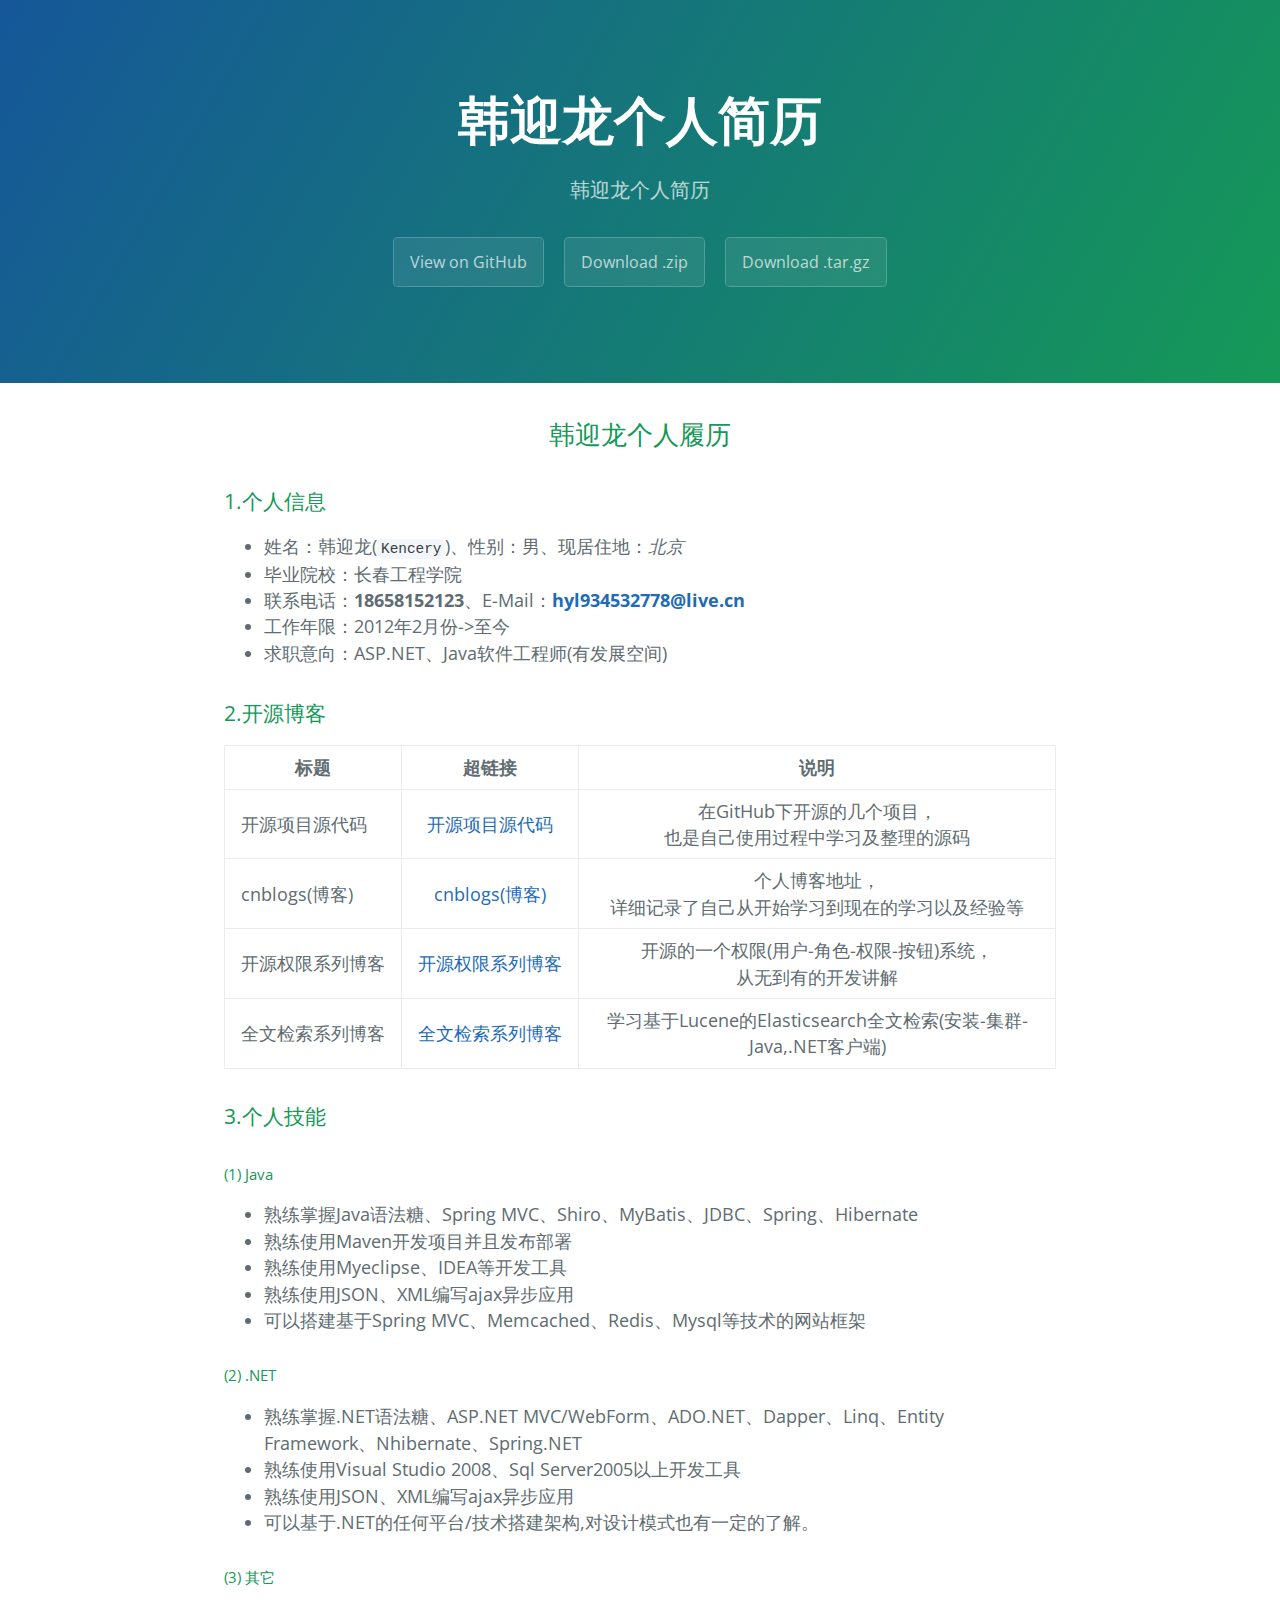
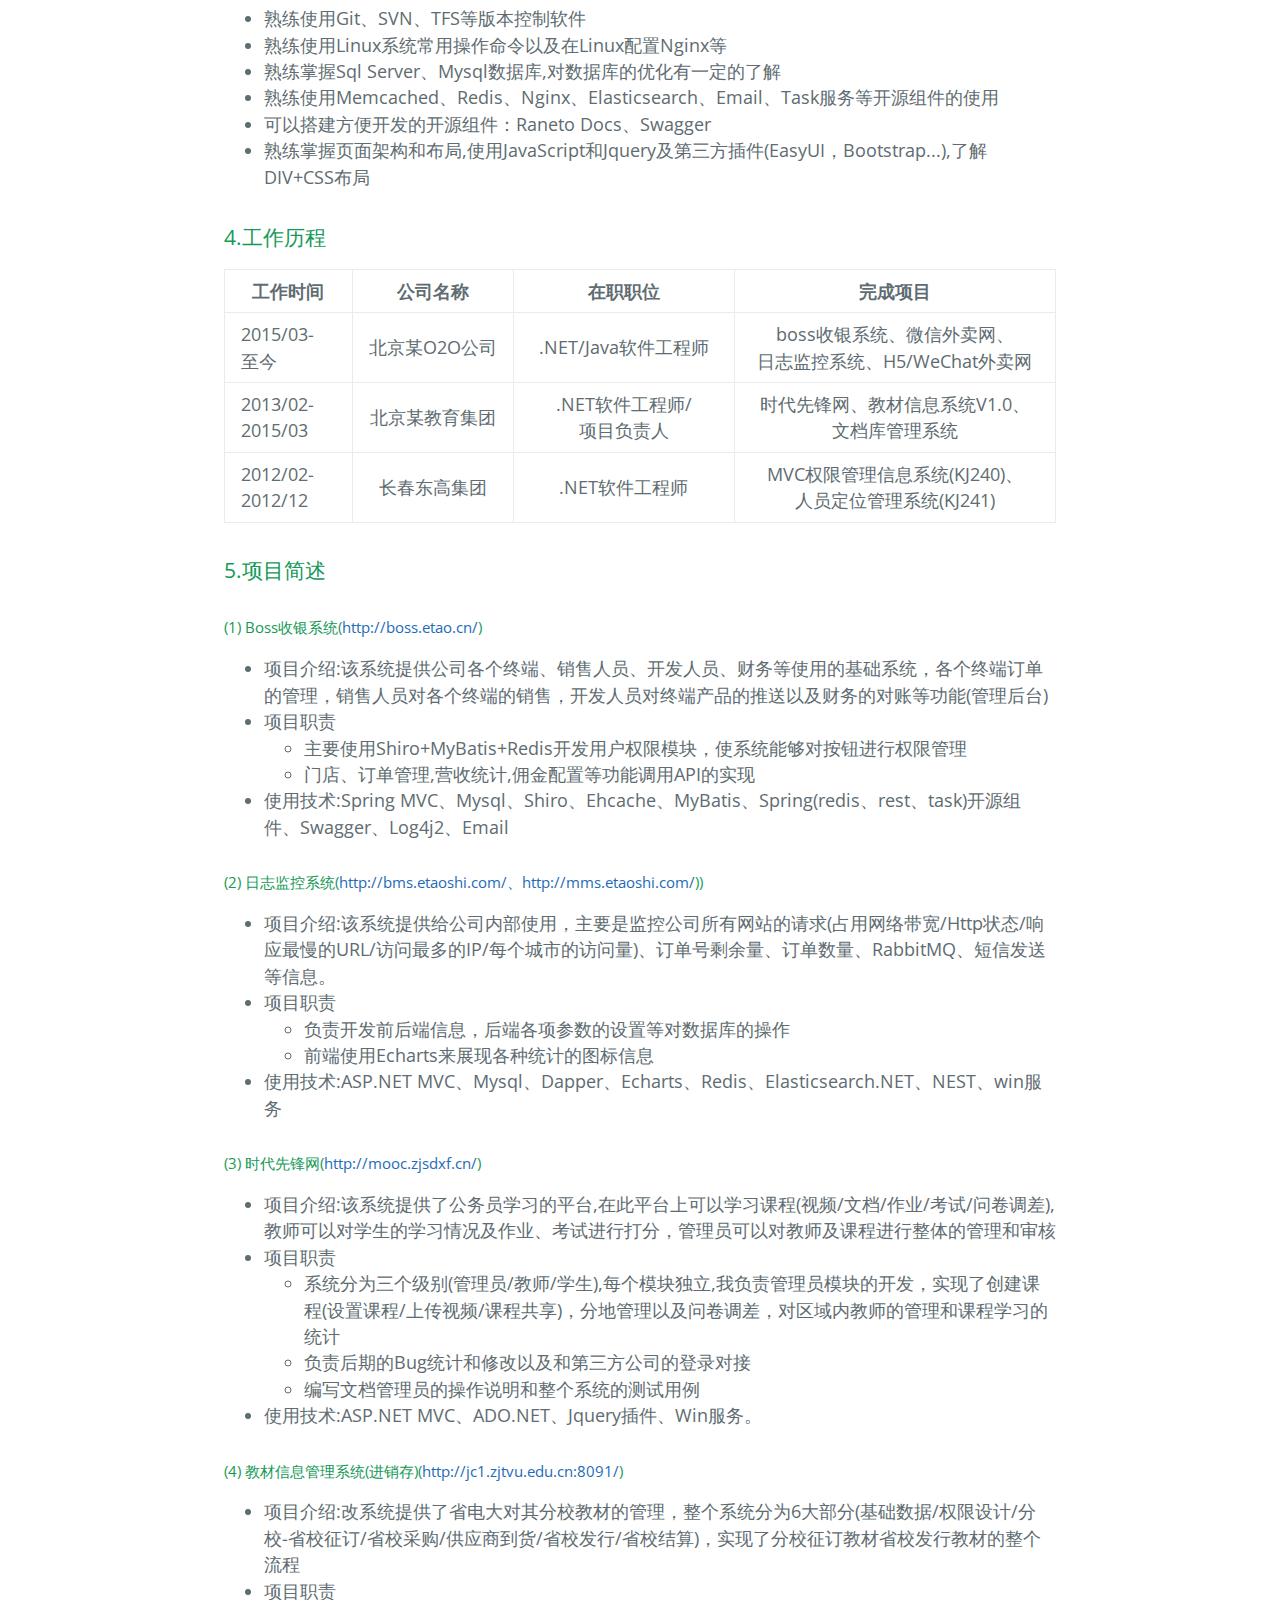
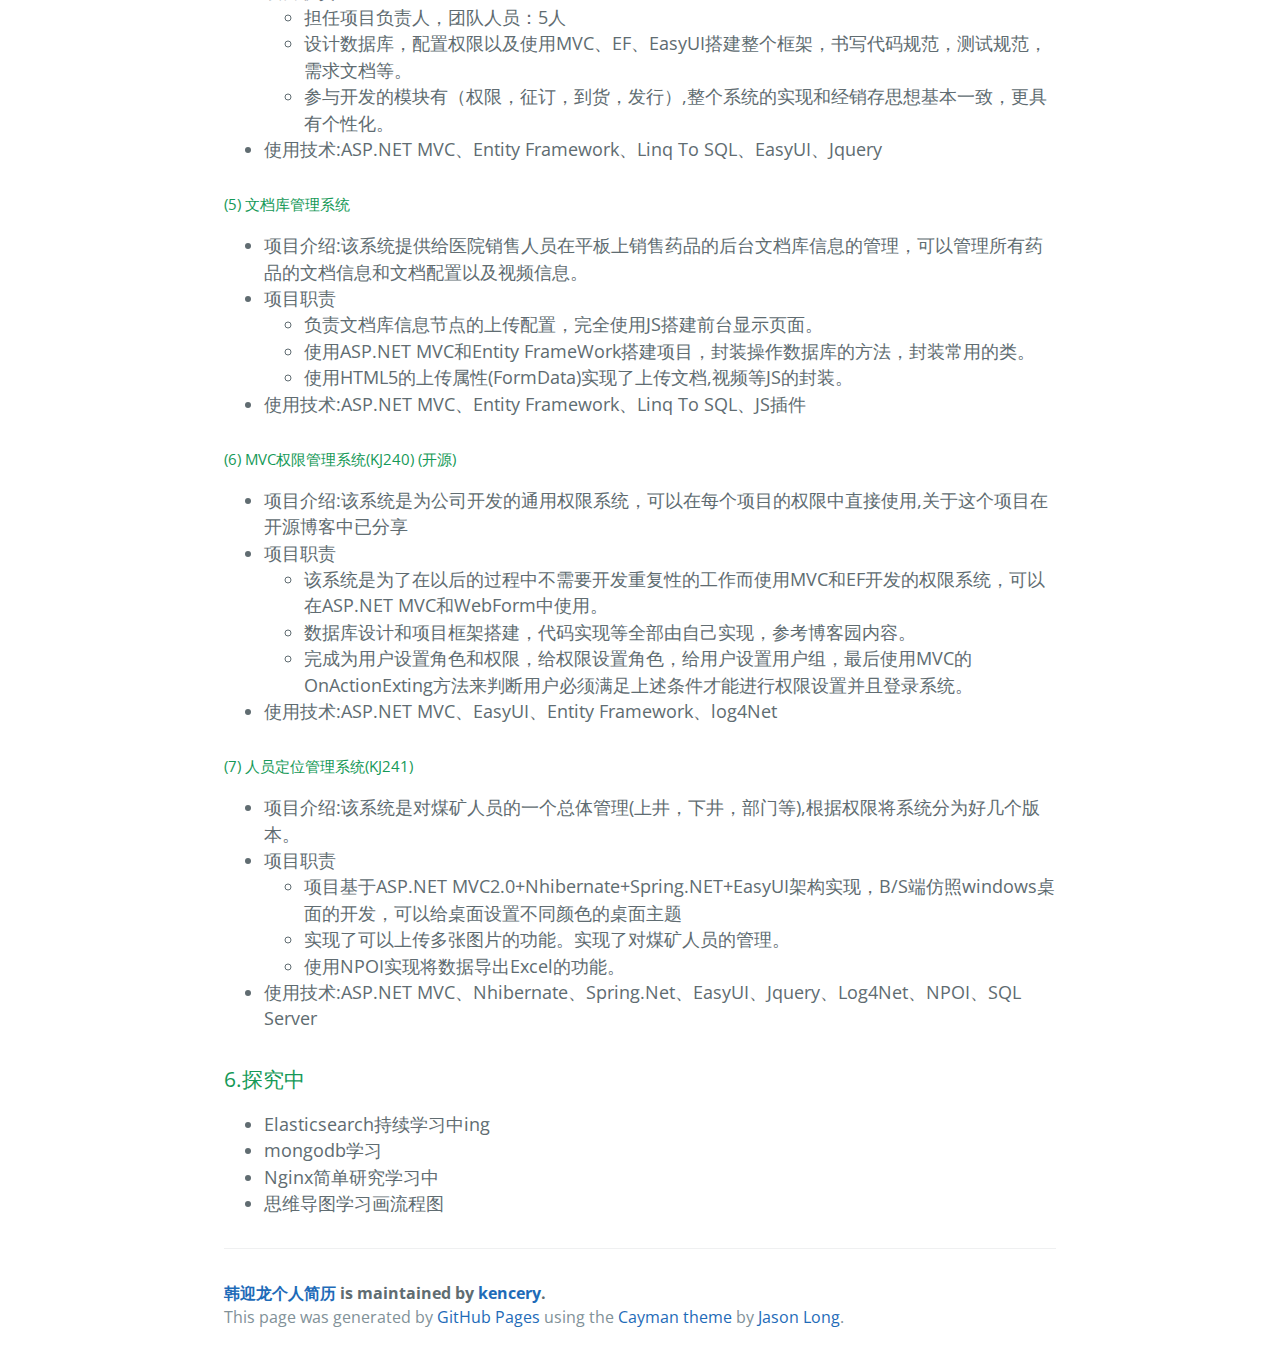
<file: index.html>
<!DOCTYPE html>
<html lang="en-us">
  <head>
    <meta charset="UTF-8">
    <title>韩迎龙个人简历 by kencery</title>
    <meta name="viewport" content="width=device-width, initial-scale=1">
    <link rel="stylesheet" type="text/css" href="stylesheets/normalize.css" media="screen">
    <link href='https://fonts.googleapis.com/css?family=Open+Sans:400,700' rel='stylesheet' type='text/css'>
    <link rel="stylesheet" type="text/css" href="stylesheets/stylesheet.css" media="screen">
    <link rel="stylesheet" type="text/css" href="stylesheets/github-light.css" media="screen">
  </head>
  <body>
    <section class="page-header">
      <h1 class="project-name">韩迎龙个人简历</h1>
      <h2 class="project-tagline">韩迎龙个人简历</h2>
      <a href="https://github.com/kencery/Common" class="btn">View on GitHub</a>
      <a href="https://github.com/kencery/Common/zipball/master" class="btn">Download .zip</a>
      <a href="https://github.com/kencery/Common/tarball/master" class="btn">Download .tar.gz</a>
    </section>

    <section class="main-content">
      <h2 align="center">
<a id="韩迎龙个人履历" class="anchor" href="#%E9%9F%A9%E8%BF%8E%E9%BE%99%E4%B8%AA%E4%BA%BA%E5%B1%A5%E5%8E%86" aria-hidden="true"><span aria-hidden="true" class="octicon octicon-link"></span></a>韩迎龙个人履历</h2>

<h3>
<a id="1个人信息" class="anchor" href="#1%E4%B8%AA%E4%BA%BA%E4%BF%A1%E6%81%AF" aria-hidden="true"><span aria-hidden="true" class="octicon octicon-link"></span></a>1.个人信息</h3>

<ul>
<li>姓名：韩迎龙(<code>Kencery</code>)、性别：男、现居住地：<em>北京</em>
</li>
<li>毕业院校：长春工程学院</li>
<li>联系电话：<strong>18658152123</strong>、E-Mail：<strong><a href="mailto:hyl934532778@live.cn">hyl934532778@live.cn</a></strong>
</li>
<li>工作年限：2012年2月份-&gt;至今</li>
<li>求职意向：ASP.NET、Java软件工程师(有发展空间)</li>
</ul>

<h3>
<a id="2开源博客" class="anchor" href="#2%E5%BC%80%E6%BA%90%E5%8D%9A%E5%AE%A2" aria-hidden="true"><span aria-hidden="true" class="octicon octicon-link"></span></a>2.开源博客</h3>

<table>
<thead>
<tr>
<th>标题</th>
<th align="center">超链接</th>
<th align="center">说明</th>
</tr>
</thead>
<tbody>
<tr>
<td>开源项目源代码</td>
<td align="center"><a href="https://github.com/kencery" title="开源项目源代码">开源项目源代码</a></td>
<td align="center">在GitHub下开源的几个项目，也是自己使用过程中学习及整理的源码</td>
</tr>
<tr>
<td>cnblogs(博客)</td>
<td align="center"><a href="http://www.cnblogs.com/hanyinglong" title="cnblogs(博客)">cnblogs(博客)</a></td>
<td align="center">个人博客地址，详细记录了自己从开始学习到现在的学习以及经验等</td>
</tr>
<tr>
<td>开源权限系列博客</td>
<td align="center"><a href="http://www.cnblogs.com/hanyinglong/archive/2013/03/22/2976478.html" title="开源权限系列博客">开源权限系列博客</a></td>
<td align="center">开源的一个权限(用户-角色-权限-按钮)系统，从无到有的开发讲解</td>
</tr>
<tr>
<td>全文检索系列博客</td>
<td align="center"><a href="http://www.cnblogs.com/hanyinglong/p/5464604.html,%22%E5%85%A8%E6%96%87%E6%A3%80%E7%B4%A2%E7%B3%BB%E5%88%97%E5%8D%9A%E5%AE%A2%22">全文检索系列博客</a></td>
<td align="center">学习基于Lucene的Elasticsearch全文检索(安装-集群-Java,.NET客户端)</td>
</tr>
</tbody>
</table>

<h3>
<a id="3个人技能" class="anchor" href="#3%E4%B8%AA%E4%BA%BA%E6%8A%80%E8%83%BD" aria-hidden="true"><span aria-hidden="true" class="octicon octicon-link"></span></a>3.个人技能</h3>

<h5>
<a id="1-java" class="anchor" href="#1-java" aria-hidden="true"><span aria-hidden="true" class="octicon octicon-link"></span></a>(1) Java</h5>

<ul>
<li>熟练掌握Java语法糖、Spring MVC、Shiro、MyBatis、JDBC、Spring、Hibernate</li>
<li>熟练使用Maven开发项目并且发布部署</li>
<li>熟练使用Myeclipse、IDEA等开发工具</li>
<li>熟练使用JSON、XML编写ajax异步应用</li>
<li>可以搭建基于Spring MVC、Memcached、Redis、Mysql等技术的网站框架</li>
</ul>

<h5>
<a id="2-net" class="anchor" href="#2-net" aria-hidden="true"><span aria-hidden="true" class="octicon octicon-link"></span></a>(2) .NET</h5>

<ul>
<li>熟练掌握.NET语法糖、ASP.NET MVC/WebForm、ADO.NET、Dapper、Linq、Entity Framework、Nhibernate、Spring.NET</li>
<li>熟练使用Visual Studio 2008、Sql Server2005以上开发工具</li>
<li>熟练使用JSON、XML编写ajax异步应用</li>
<li>可以基于.NET的任何平台/技术搭建架构,对设计模式也有一定的了解。</li>
</ul>

<h5>
<a id="3-其它" class="anchor" href="#3-%E5%85%B6%E5%AE%83" aria-hidden="true"><span aria-hidden="true" class="octicon octicon-link"></span></a>(3) 其它</h5>

<ul>
<li>熟练使用Git、SVN、TFS等版本控制软件</li>
<li>熟练使用Linux系统常用操作命令以及在Linux配置Nginx等</li>
<li>熟练掌握Sql Server、Mysql数据库,对数据库的优化有一定的了解</li>
<li>熟练使用Memcached、Redis、Nginx、Elasticsearch、Email、Task服务等开源组件的使用</li>
<li>可以搭建方便开发的开源组件：Raneto Docs、Swagger</li>
<li>熟练掌握页面架构和布局,使用JavaScript和Jquery及第三方插件(EasyUI，Bootstrap...),了解DIV+CSS布局</li>
</ul>

<h3>
<a id="4工作历程" class="anchor" href="#4%E5%B7%A5%E4%BD%9C%E5%8E%86%E7%A8%8B" aria-hidden="true"><span aria-hidden="true" class="octicon octicon-link"></span></a>4.工作历程</h3>

<table>
<thead>
<tr>
<th>工作时间</th>
<th align="center">公司名称</th>
<th align="center">在职职位</th>
<th align="center">完成项目</th>
</tr>
</thead>
<tbody>
<tr>
<td>2015/03-至今</td>
<td align="center">北京某O2O公司</td>
<td align="center">.NET/Java软件工程师</td>
<td align="center">boss收银系统、微信外卖网、日志监控系统、H5/WeChat外卖网</td>
</tr>
<tr>
<td>2013/02-2015/03</td>
<td align="center">北京某教育集团</td>
<td align="center">.NET软件工程师/项目负责人</td>
<td align="center">时代先锋网、教材信息系统V1.0、文档库管理系统</td>
</tr>
<tr>
<td>2012/02-2012/12</td>
<td align="center">长春东高集团</td>
<td align="center">.NET软件工程师</td>
<td align="center">MVC权限管理信息系统(KJ240)、人员定位管理系统(KJ241)</td>
</tr>
</tbody>
</table>

<h3>
<a id="5项目简述" class="anchor" href="#5%E9%A1%B9%E7%9B%AE%E7%AE%80%E8%BF%B0" aria-hidden="true"><span aria-hidden="true" class="octicon octicon-link"></span></a>5.项目简述</h3>

<h5>
<a id="1-boss收银系统httpbossetaocn" class="anchor" href="#1-boss%E6%94%B6%E9%93%B6%E7%B3%BB%E7%BB%9Fhttpbossetaocn" aria-hidden="true"><span aria-hidden="true" class="octicon octicon-link"></span></a>(1) Boss收银系统(<a href="http://boss.etao.cn/">http://boss.etao.cn/</a>)</h5>

<ul>
<li>项目介绍:该系统提供公司各个终端、销售人员、开发人员、财务等使用的基础系统，各个终端订单的管理，销售人员对各个终端的销售，开发人员对终端产品的推送以及财务的对账等功能(管理后台)</li>
<li>项目职责

<ul>
<li>主要使用Shiro+MyBatis+Redis开发用户权限模块，使系统能够对按钮进行权限管理</li>
<li>门店、订单管理,营收统计,佣金配置等功能调用API的实现</li>
</ul>
</li>
<li>使用技术:Spring MVC、Mysql、Shiro、Ehcache、MyBatis、Spring(redis、rest、task)开源组件、Swagger、Log4j2、Email</li>
</ul>

<h5>
<a id="2-日志监控系统httpbmsetaoshicomhttpmmsetaoshicom" class="anchor" href="#2-%E6%97%A5%E5%BF%97%E7%9B%91%E6%8E%A7%E7%B3%BB%E7%BB%9Fhttpbmsetaoshicomhttpmmsetaoshicom" aria-hidden="true"><span aria-hidden="true" class="octicon octicon-link"></span></a>(2) 日志监控系统(<a href="http://bms.etaoshi.com/%E3%80%81http://mms.etaoshi.com/">http://bms.etaoshi.com/、http://mms.etaoshi.com/</a>))</h5>

<ul>
<li>项目介绍:该系统提供给公司内部使用，主要是监控公司所有网站的请求(占用网络带宽/Http状态/响应最慢的URL/访问最多的IP/每个城市的访问量)、订单号剩余量、订单数量、RabbitMQ、短信发送等信息。</li>
<li>项目职责

<ul>
<li>负责开发前后端信息，后端各项参数的设置等对数据库的操作</li>
<li>前端使用Echarts来展现各种统计的图标信息</li>
</ul>
</li>
<li>使用技术:ASP.NET MVC、Mysql、Dapper、Echarts、Redis、Elasticsearch.NET、NEST、win服务</li>
</ul>

<h5>
<a id="3-时代先锋网httpmooczjsdxfcn" class="anchor" href="#3-%E6%97%B6%E4%BB%A3%E5%85%88%E9%94%8B%E7%BD%91httpmooczjsdxfcn" aria-hidden="true"><span aria-hidden="true" class="octicon octicon-link"></span></a>(3) 时代先锋网(<a href="http://mooc.zjsdxf.cn/">http://mooc.zjsdxf.cn/</a>)</h5>

<ul>
<li>项目介绍:该系统提供了公务员学习的平台,在此平台上可以学习课程(视频/文档/作业/考试/问卷调差),教师可以对学生的学习情况及作业、考试进行打分，管理员可以对教师及课程进行整体的管理和审核</li>
<li>项目职责

<ul>
<li>系统分为三个级别(管理员/教师/学生),每个模块独立,我负责管理员模块的开发，实现了创建课程(设置课程/上传视频/课程共享)，分地管理以及问卷调差，对区域内教师的管理和课程学习的统计</li>
<li>负责后期的Bug统计和修改以及和第三方公司的登录对接</li>
<li>编写文档管理员的操作说明和整个系统的测试用例</li>
</ul>
</li>
<li>使用技术:ASP.NET MVC、ADO.NET、Jquery插件、Win服务。</li>
</ul>

<h5>
<a id="4-教材信息管理系统进销存httpjc1zjtvueducn8091" class="anchor" href="#4-%E6%95%99%E6%9D%90%E4%BF%A1%E6%81%AF%E7%AE%A1%E7%90%86%E7%B3%BB%E7%BB%9F%E8%BF%9B%E9%94%80%E5%AD%98httpjc1zjtvueducn8091" aria-hidden="true"><span aria-hidden="true" class="octicon octicon-link"></span></a>(4) 教材信息管理系统(进销存)(<a href="http://jc1.zjtvu.edu.cn:8091/">http://jc1.zjtvu.edu.cn:8091/</a>)</h5>

<ul>
<li>项目介绍:改系统提供了省电大对其分校教材的管理，整个系统分为6大部分(基础数据/权限设计/分校-省校征订/省校采购/供应商到货/省校发行/省校结算)，实现了分校征订教材省校发行教材的整个流程</li>
<li>项目职责

<ul>
<li>担任项目负责人，团队人员：5人</li>
<li>设计数据库，配置权限以及使用MVC、EF、EasyUI搭建整个框架，书写代码规范，测试规范，需求文档等。</li>
<li>参与开发的模块有（权限，征订，到货，发行）,整个系统的实现和经销存思想基本一致，更具有个性化。</li>
</ul>
</li>
<li>使用技术:ASP.NET MVC、Entity Framework、Linq To SQL、EasyUI、Jquery</li>
</ul>

<h5>
<a id="5-文档库管理系统" class="anchor" href="#5-%E6%96%87%E6%A1%A3%E5%BA%93%E7%AE%A1%E7%90%86%E7%B3%BB%E7%BB%9F" aria-hidden="true"><span aria-hidden="true" class="octicon octicon-link"></span></a>(5) 文档库管理系统</h5>

<ul>
<li>项目介绍:该系统提供给医院销售人员在平板上销售药品的后台文档库信息的管理，可以管理所有药品的文档信息和文档配置以及视频信息。</li>
<li>项目职责

<ul>
<li>负责文档库信息节点的上传配置，完全使用JS搭建前台显示页面。</li>
<li>使用ASP.NET MVC和Entity FrameWork搭建项目，封装操作数据库的方法，封装常用的类。</li>
<li>使用HTML5的上传属性(FormData)实现了上传文档,视频等JS的封装。</li>
</ul>
</li>
<li>使用技术:ASP.NET MVC、Entity Framework、Linq To SQL、JS插件</li>
</ul>

<h5>
<a id="6-mvc权限管理系统kj240-开源" class="anchor" href="#6-mvc%E6%9D%83%E9%99%90%E7%AE%A1%E7%90%86%E7%B3%BB%E7%BB%9Fkj240-%E5%BC%80%E6%BA%90" aria-hidden="true"><span aria-hidden="true" class="octicon octicon-link"></span></a>(6) MVC权限管理系统(KJ240) (开源)</h5>

<ul>
<li>项目介绍:该系统是为公司开发的通用权限系统，可以在每个项目的权限中直接使用,关于这个项目在开源博客中已分享</li>
<li>项目职责

<ul>
<li>该系统是为了在以后的过程中不需要开发重复性的工作而使用MVC和EF开发的权限系统，可以在ASP.NET MVC和WebForm中使用。</li>
<li>数据库设计和项目框架搭建，代码实现等全部由自己实现，参考博客园内容。</li>
<li>完成为用户设置角色和权限，给权限设置角色，给用户设置用户组，最后使用MVC的OnActionExting方法来判断用户必须满足上述条件才能进行权限设置并且登录系统。</li>
</ul>
</li>
<li>使用技术:ASP.NET MVC、EasyUI、Entity Framework、log4Net</li>
</ul>

<h5>
<a id="7-人员定位管理系统kj241" class="anchor" href="#7-%E4%BA%BA%E5%91%98%E5%AE%9A%E4%BD%8D%E7%AE%A1%E7%90%86%E7%B3%BB%E7%BB%9Fkj241" aria-hidden="true"><span aria-hidden="true" class="octicon octicon-link"></span></a>(7) 人员定位管理系统(KJ241)</h5>

<ul>
<li>项目介绍:该系统是对煤矿人员的一个总体管理(上井，下井，部门等),根据权限将系统分为好几个版本。</li>
<li>项目职责

<ul>
<li>项目基于ASP.NET MVC2.0+Nhibernate+Spring.NET+EasyUI架构实现，B/S端仿照windows桌面的开发，可以给桌面设置不同颜色的桌面主题</li>
<li>实现了可以上传多张图片的功能。实现了对煤矿人员的管理。</li>
<li>使用NPOI实现将数据导出Excel的功能。</li>
</ul>
</li>
<li>使用技术:ASP.NET MVC、Nhibernate、Spring.Net、EasyUI、Jquery、Log4Net、NPOI、SQL Server</li>
</ul>

<h3>
<a id="6探究中" class="anchor" href="#6%E6%8E%A2%E7%A9%B6%E4%B8%AD" aria-hidden="true"><span aria-hidden="true" class="octicon octicon-link"></span></a>6.探究中</h3>

<ul>
<li>Elasticsearch持续学习中ing</li>
<li>mongodb学习</li>
<li>Nginx简单研究学习中</li>
<li>思维导图学习画流程图</li>
</ul>

      <footer class="site-footer">
        <span class="site-footer-owner"><a href="https://github.com/kencery/Common">韩迎龙个人简历</a> is maintained by <a href="https://github.com/kencery">kencery</a>.</span>

        <span class="site-footer-credits">This page was generated by <a href="https://pages.github.com">GitHub Pages</a> using the <a href="https://github.com/jasonlong/cayman-theme">Cayman theme</a> by <a href="https://twitter.com/jasonlong">Jason Long</a>.</span>
      </footer>

    </section>

  
  </body>
</html>
</file>
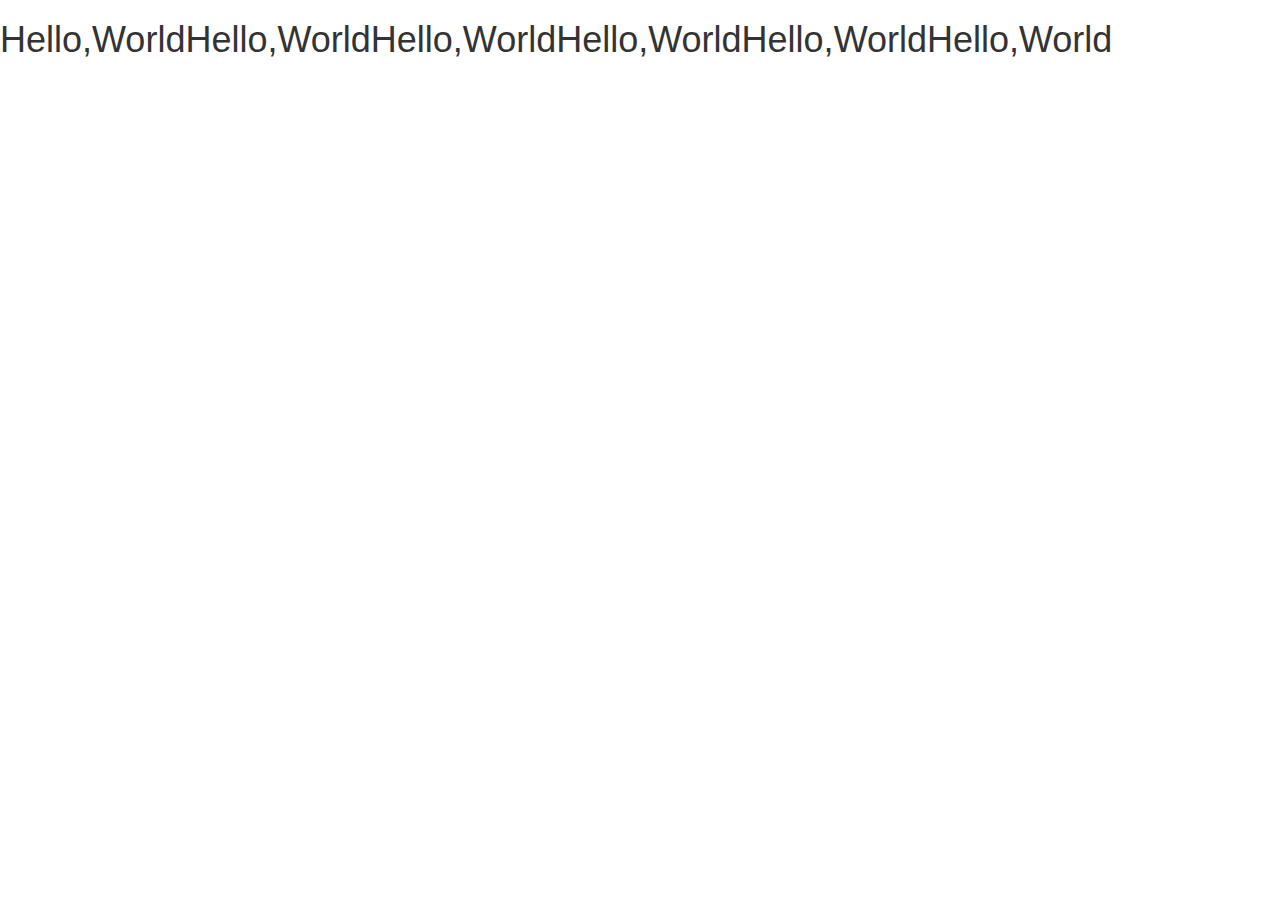
<file: BsOrH5/BootStrap/aehyok/BootStrap.html>
﻿<!DOCTYPE html>

<html lang="en" xmlns="http://www.w3.org/1999/xhtml">
    <head>
        <meta charset="utf-8" />
        <meta name="viewport" content="width=device-width,initital-scale=1.0"/>
        <title></title>
        <link href="../BootJC/Content/bootstrap.min.css" rel="stylesheet" media="screen"/>
        <!--[if lt IE 9]>
            <script src="https://oss.maxcdn.com/libs/html5shiv/3.7.0/html5shiv.js"></script>
            <script src="https://oss.maxcdn.com/libs/respond.js/1.3.0/respond.min.js"></script>
        <![endif]-->
    </head>
    <body>
        <h1>Hello,WorldHello,WorldHello,WorldHello,WorldHello,WorldHello,World</h1>
        <script src="../BootJC/Scripts/jquery-1.9.1.min.js"></script>
        <script src="../BootJC/Scripts/bootstrap.min.js"></script>
    </body>
</html>
</file>
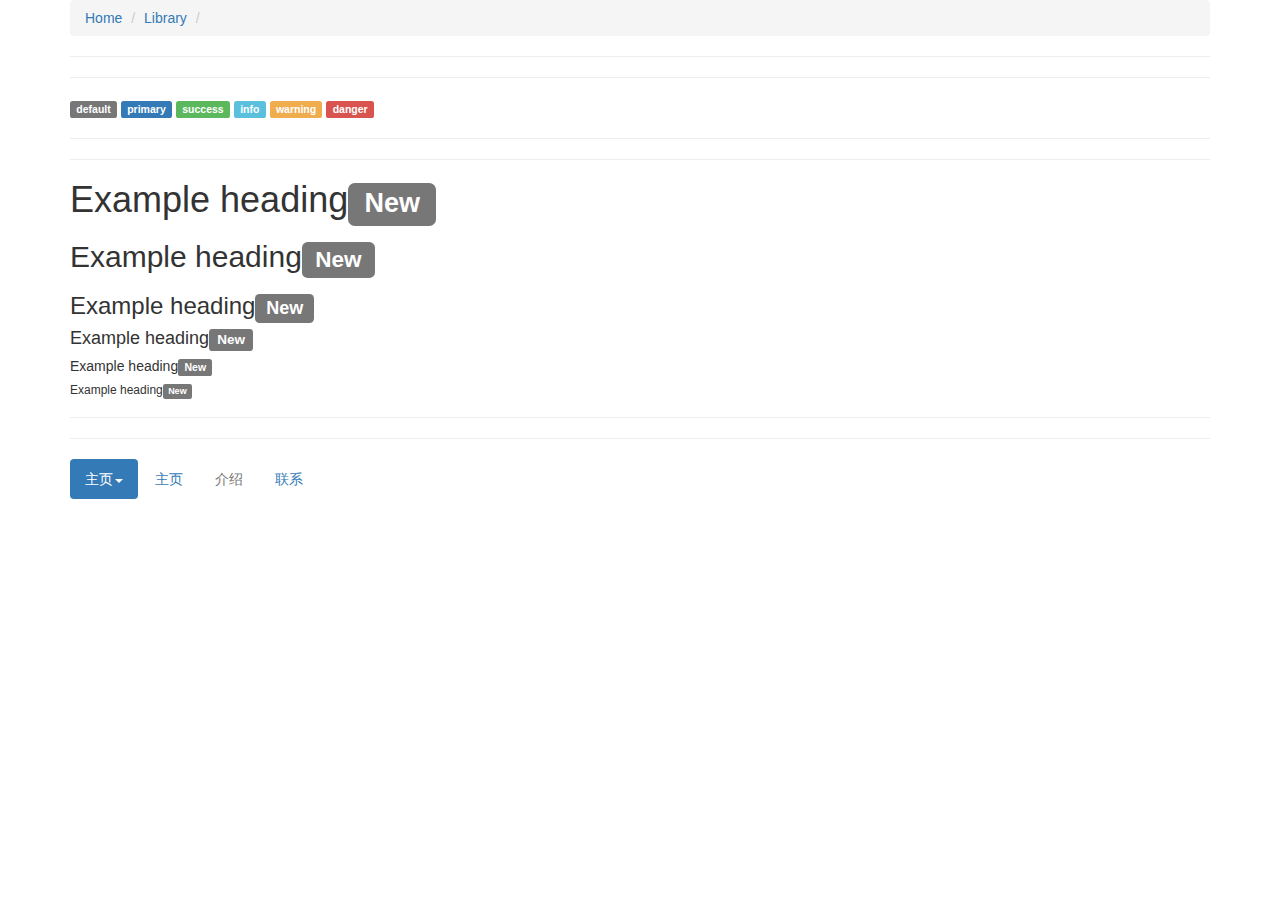
<file: BsOrH5/BootStrap/aehyok/BootStrap3.12.html>
﻿<!DOCTYPE html>

<html lang="en" xmlns="http://www.w3.org/1999/xhtml">
    <head>
        <meta charset="utf-8" />
        <meta name="viewport" content="width=device-width,initital-scale=1.0"/>
        <title></title>
        <link href="../BootJC/Content/bootstrap.min.css" rel="stylesheet" media="screen"/>
        <!--[if lt IE 9]>
            <script src="https://oss.maxcdn.com/libs/html5shiv/3.7.0/html5shiv.js"></script>
            <script src="https://oss.maxcdn.com/libs/respond.js/1.3.0/respond.min.js"></script>
        <![endif]-->
    </head>
    <body>
        <div class="container">
            <ol class="breadcrumb">
                <li ><a href="#">Home</a></li>
                <li ><a href="#">Library</a></li>
                <li class="active"></li>
            </ol>

            <hr/><hr/>
            <span class="label label-default">default</span>
            <span class="label label-primary">primary</span>
            <span class="label label-success">success</span>
            <span class="label label-info">info</span>
            <span class="label label-warning">warning</span>
            <span class="label label-danger">danger</span>
            <hr/><hr/>
            <h1>Example heading<span class="label label-default">New</span></h1>
            <h2>Example heading<span class="label label-default">New</span></h2>
            <h3>Example heading<span class="label label-default">New</span></h3>
            <h4>Example heading<span class="label label-default">New</span></h4>
            <h5>Example heading<span class="label label-default">New</span></h5>
            <h6>Example heading<span class="label label-default">New</span></h6>
            <hr/><hr/>
            <ul class="nav nav-pills">
                <li class="dropdown active">
                    <a class="dropdown-toggle" data-toggle="dropdown" href="#">主页<span class="caret"></span></a>
                    <ul class="dropdown-menu">
                        <li><a href="#">主页1</a></li>
                        <li><a href="#">主页2</a></li>
                        <li><a href="#">主页3</a></li>
                    </ul>
                </li>
                <li><a href="#">主页</a></li>
                <li class="disabled"><a href="#">介绍</a></li>
                <li><a href="#">联系</a></li>
            </ul>    
        </div>

        <script src="../BootJC/Scripts/jquery-1.9.1.min.js"></script>
        <script src="../BootJC/Scripts/bootstrap.min.js"></script>
    </body>
</html>
</file>
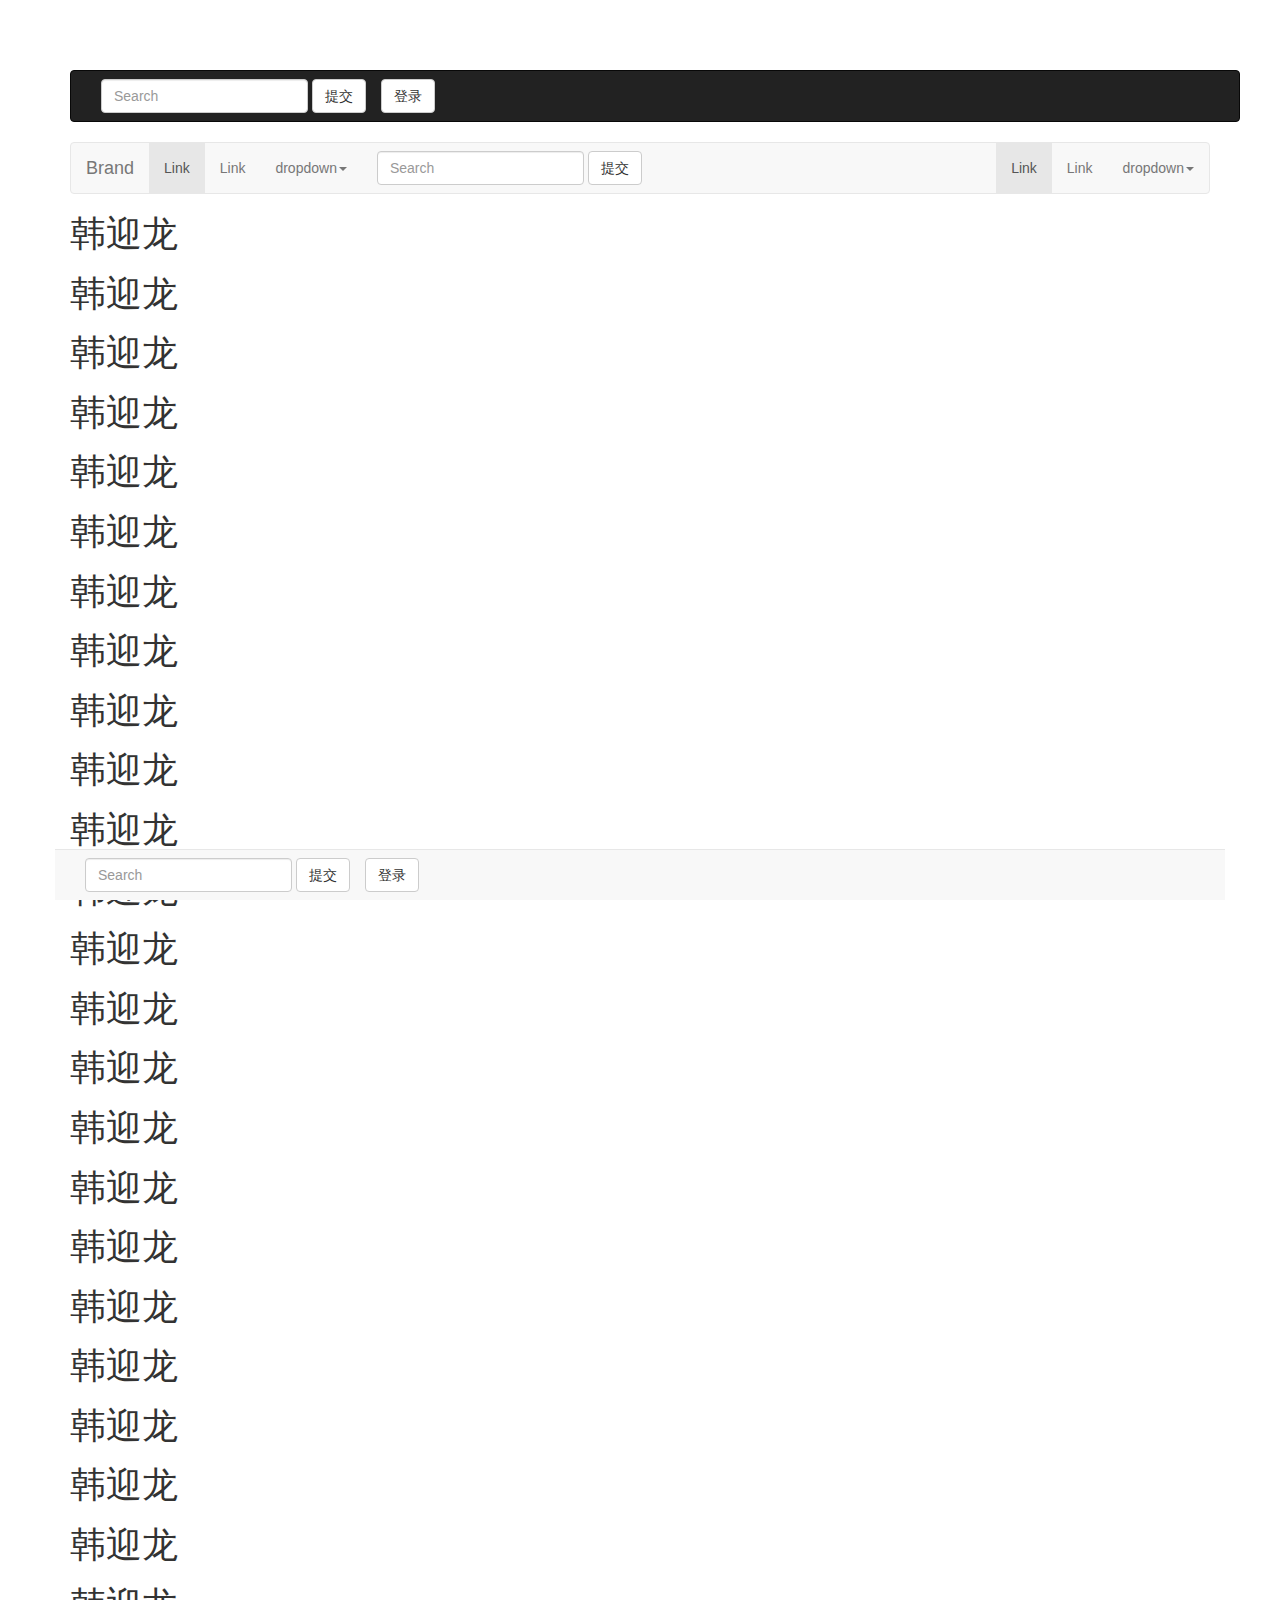
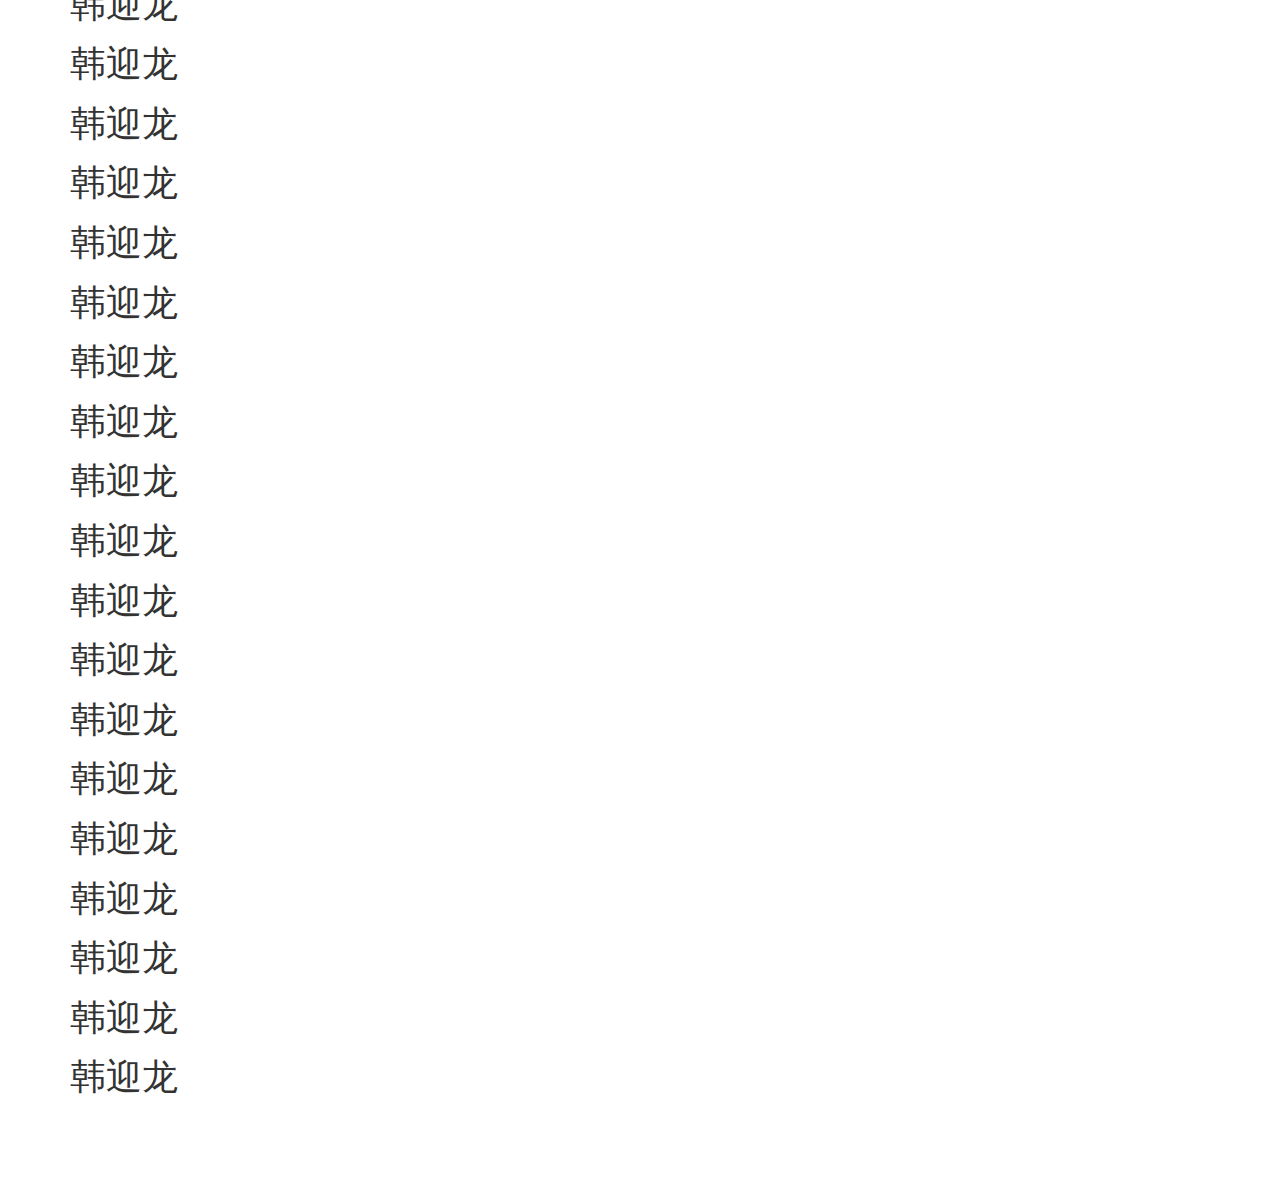
<file: BsOrH5/BootStrap/aehyok/BootStrap3.13.html>
﻿<!DOCTYPE html>

<html lang="en" xmlns="http://www.w3.org/1999/xhtml">
    <head>
        <meta charset="utf-8" />
        <meta name="viewport" content="width=device-width,initital-scale=1.0"/>
        <title></title>
        <link href="../BootJC/Content/bootstrap.min.css" rel="stylesheet" media="screen"/>
        <!--[if lt IE 9]>
            <script src="https://oss.maxcdn.com/libs/html5shiv/3.7.0/html5shiv.js"></script>
            <script src="https://oss.maxcdn.com/libs/respond.js/1.3.0/respond.min.js"></script>
        <![endif]-->
        <style type="text/css">
           body {
               padding-top: 70px;
               padding-bottom: 70px;
           }
        </style>
    </head>
    <body>
        <div class="container">
            <nav class="navbar navbar-default navbar-inverse container" role="navigation">
                <form class="navbar-form navbar-left" role="search">
                    <div class="form-group">
                        <input type="text" class="form-control" placeholder="Search"/>
                    </div>
                    <button type="submit" class="btn btn-default">提交</button>
                </form>
                <button type="button" class="btn btn-default navbar-btn">登录</button>
            </nav>
            <nav class="navbar navbar-default navbar-fixed-bottom container" role="navigation">
                <form class="navbar-form navbar-left" role="search">
                    <div class="form-group">
                        <input type="text" class="form-control" placeholder="Search"/>
                    </div>
                    <button type="submit" class="btn btn-default">提交</button>
                </form>
                <button type="button" class="btn btn-default navbar-btn">登录</button>
            </nav>
            <nav class="navbar navbar-default" role="navigation">
                <div class="navbar-header">
                    <button type="button" class="navbar-toggle" data-toggle="collapse" data-target="#bs-example-navbar-collapse-1">
                        <span class="sr-only">Toggle Navigation</span>
                        <span class="icon-bar"></span>
                        <span class="icon-bar"></span>
                        <span class="icon-bar"></span>
                        <span class="icon-bar"></span>
                    </button>
                    <a href="#" class="navbar-brand">Brand</a>
                </div>
                <div class="collapse navbar-collapse" id="bs-example-navbar-collapse-1">
                    <ul class="nav navbar-nav">
                        <li class="active"><a href="#">Link</a></li>
                        <li><a href="#">Link</a></li>
                        <li class="dropdown">
                            <a href="#" class="dropdown-toggle" data-toggle="dropdown">dropdown<b class="caret"></b></a>
                            <ul  class="dropdown-menu">
                                <li><a href="#">Action</a></li>
                                <li><a href="#">Action1</a></li>
                                <li><a href="#">Action2</a></li>
                                <li class="divider"></li>
                                <li><a href="#">Action3</a></li>
                                <li class="divider"></li>
                                <li><a href="#">Action4</a></li>
                            </ul>
                        </li>
                    </ul>
                    <form class="navbar-form navbar-left" role="search">
                        <div class="form-group">
                            <input type="text" class="form-control" placeholder="Search"/>
                        </div>
                        <button type="submit" class="btn btn-default">提交</button>
                    </form>
                    <ul class="nav navbar-nav navbar-right">
                        <li class="active"><a href="#">Link</a></li>
                        <li><a href="#">Link</a></li>
                        <li class="dropdown">
                            <a href="#" class="dropdown-toggle" data-toggle="dropdown">dropdown<b class="caret"></b></a>
                            <ul  class="dropdown-menu">
                                <li><a href="#">Action</a></li>
                                <li><a href="#">Action1</a></li>
                                <li><a href="#">Action2</a></li>
                                <li class="divider"></li>
                                <li><a href="#">Action3</a></li>
                                <li class="divider"></li>
                                <li><a href="#">Action4</a></li>
                            </ul>
                        </li>
                    </ul>
                </div>
            </nav>
            <h1>韩迎龙</h1> <h1>韩迎龙</h1> <h1>韩迎龙</h1> <h1>韩迎龙</h1> <h1>韩迎龙</h1> <h1>韩迎龙</h1> <h1>韩迎龙</h1>
            <h1>韩迎龙</h1> <h1>韩迎龙</h1> <h1>韩迎龙</h1> <h1>韩迎龙</h1> <h1>韩迎龙</h1> <h1>韩迎龙</h1> <h1>韩迎龙</h1>
            <h1>韩迎龙</h1> <h1>韩迎龙</h1> <h1>韩迎龙</h1> <h1>韩迎龙</h1> <h1>韩迎龙</h1> <h1>韩迎龙</h1> <h1>韩迎龙</h1>
            <h1>韩迎龙</h1> <h1>韩迎龙</h1> <h1>韩迎龙</h1> <h1>韩迎龙</h1> <h1>韩迎龙</h1> <h1>韩迎龙</h1> <h1>韩迎龙</h1>
            <h1>韩迎龙</h1> <h1>韩迎龙</h1> <h1>韩迎龙</h1> <h1>韩迎龙</h1> <h1>韩迎龙</h1> <h1>韩迎龙</h1> <h1>韩迎龙</h1>
            <h1>韩迎龙</h1> <h1>韩迎龙</h1> <h1>韩迎龙</h1> <h1>韩迎龙</h1> <h1>韩迎龙</h1> <h1>韩迎龙</h1> <h1>韩迎龙</h1>
        </div>
        <script src="../BootJC/Scripts/jquery-1.9.1.min.js"></script>
        <script src="../BootJC/Scripts/bootstrap.min.js"></script>
    </body>
</html>
</file>
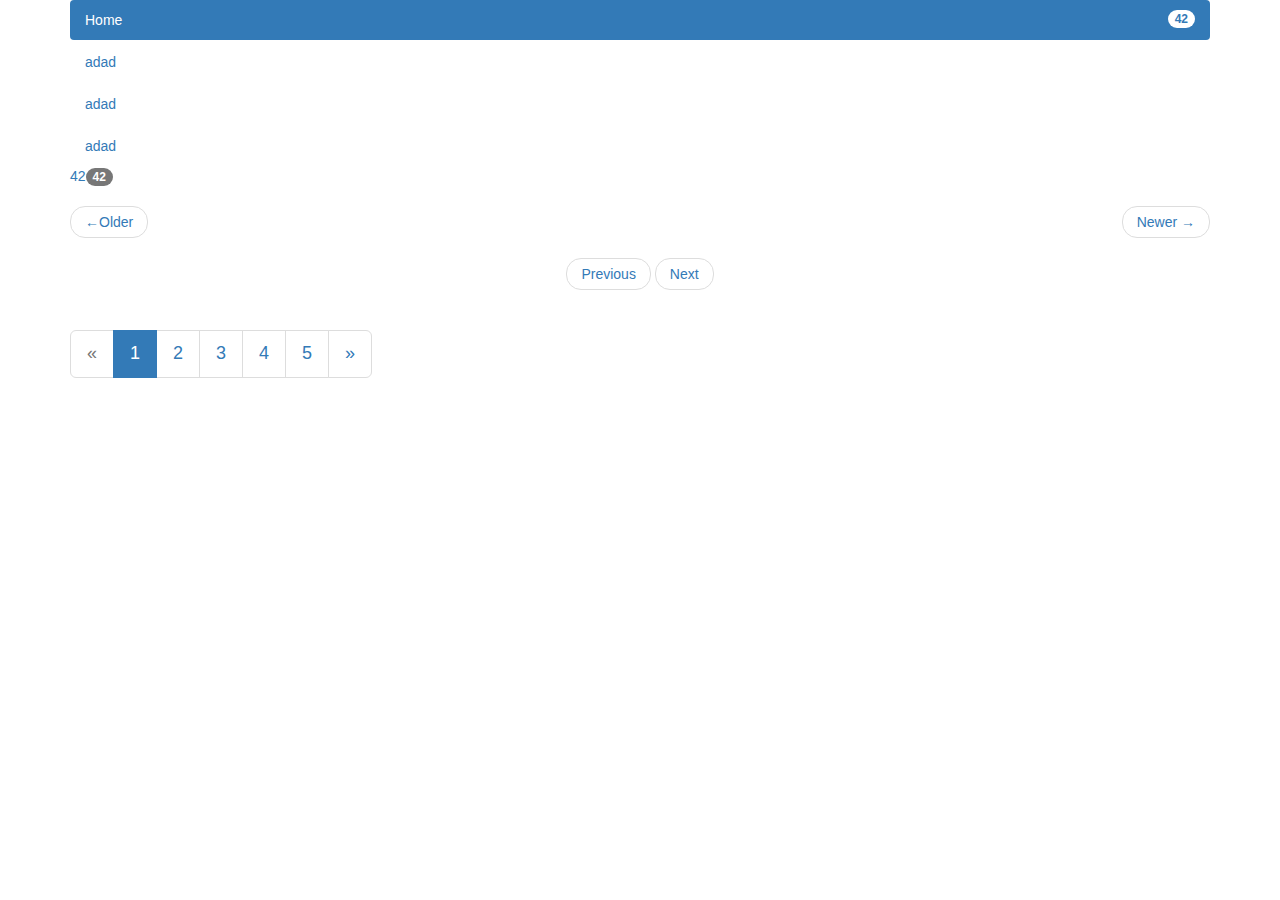
<file: BsOrH5/BootStrap/aehyok/BootStrap3.14.html>
﻿<!DOCTYPE html>

<html lang="en" xmlns="http://www.w3.org/1999/xhtml">
    <head>
        <meta charset="utf-8" />
        <meta name="viewport" content="width=device-width,initital-scale=1.0"/>
        <title></title>
        <link href="../BootJC/Content/bootstrap.min.css" rel="stylesheet" media="screen"/>
        <!--[if lt IE 9]>
            <script src="https://oss.maxcdn.com/libs/html5shiv/3.7.0/html5shiv.js"></script>
            <script src="https://oss.maxcdn.com/libs/respond.js/1.3.0/respond.min.js"></script>
        <![endif]-->
    </head>
    <body>
        <div class="container">
            <ul class="nav nav-pills nav-stacked">
                <li class="active">
                    <a href="#">
                        <span class="badge pull-right">42</span>Home
                    </a>
                </li>
                <li><a href="#">adad</a></li>
                <li><a href="#">adad</a></li>
                 <li><a href="#">adad</a></li>
            </ul>

            <a href="#">42<span class="badge">42</span></a>

            <ul class="pager">
                <li class="previous"><a href="#">&larr;Older</a></li>
                <li class="next"><a href="#">Newer &rarr;</a></li>
            </ul>
            <ul class="pager">
                <li><a href="#">Previous</a></li>
                <li><a href="#">Next</a></li>
            </ul>
            
            <ul class="pagination pagination-lg">
                <li class="disabled"><a href="#">&laquo;</a></li>
                <li class="active">
                    <span>1<span class="sr-only">(Current)</span></span>
                </li>
                <li><a href="#">2</a></li>
                <li><a href="#">3</a></li>
                <li><a href="#">4</a></li>
                <li><a href="#">5</a></li>
                <li><a href="#">&raquo;</a></li>
            </ul>
        </div>

        <script src="../BootJC/Scripts/jquery-1.9.1.min.js"></script>
        <script src="../BootJC/Scripts/bootstrap.min.js"></script>
    </body>
</html>
</file>
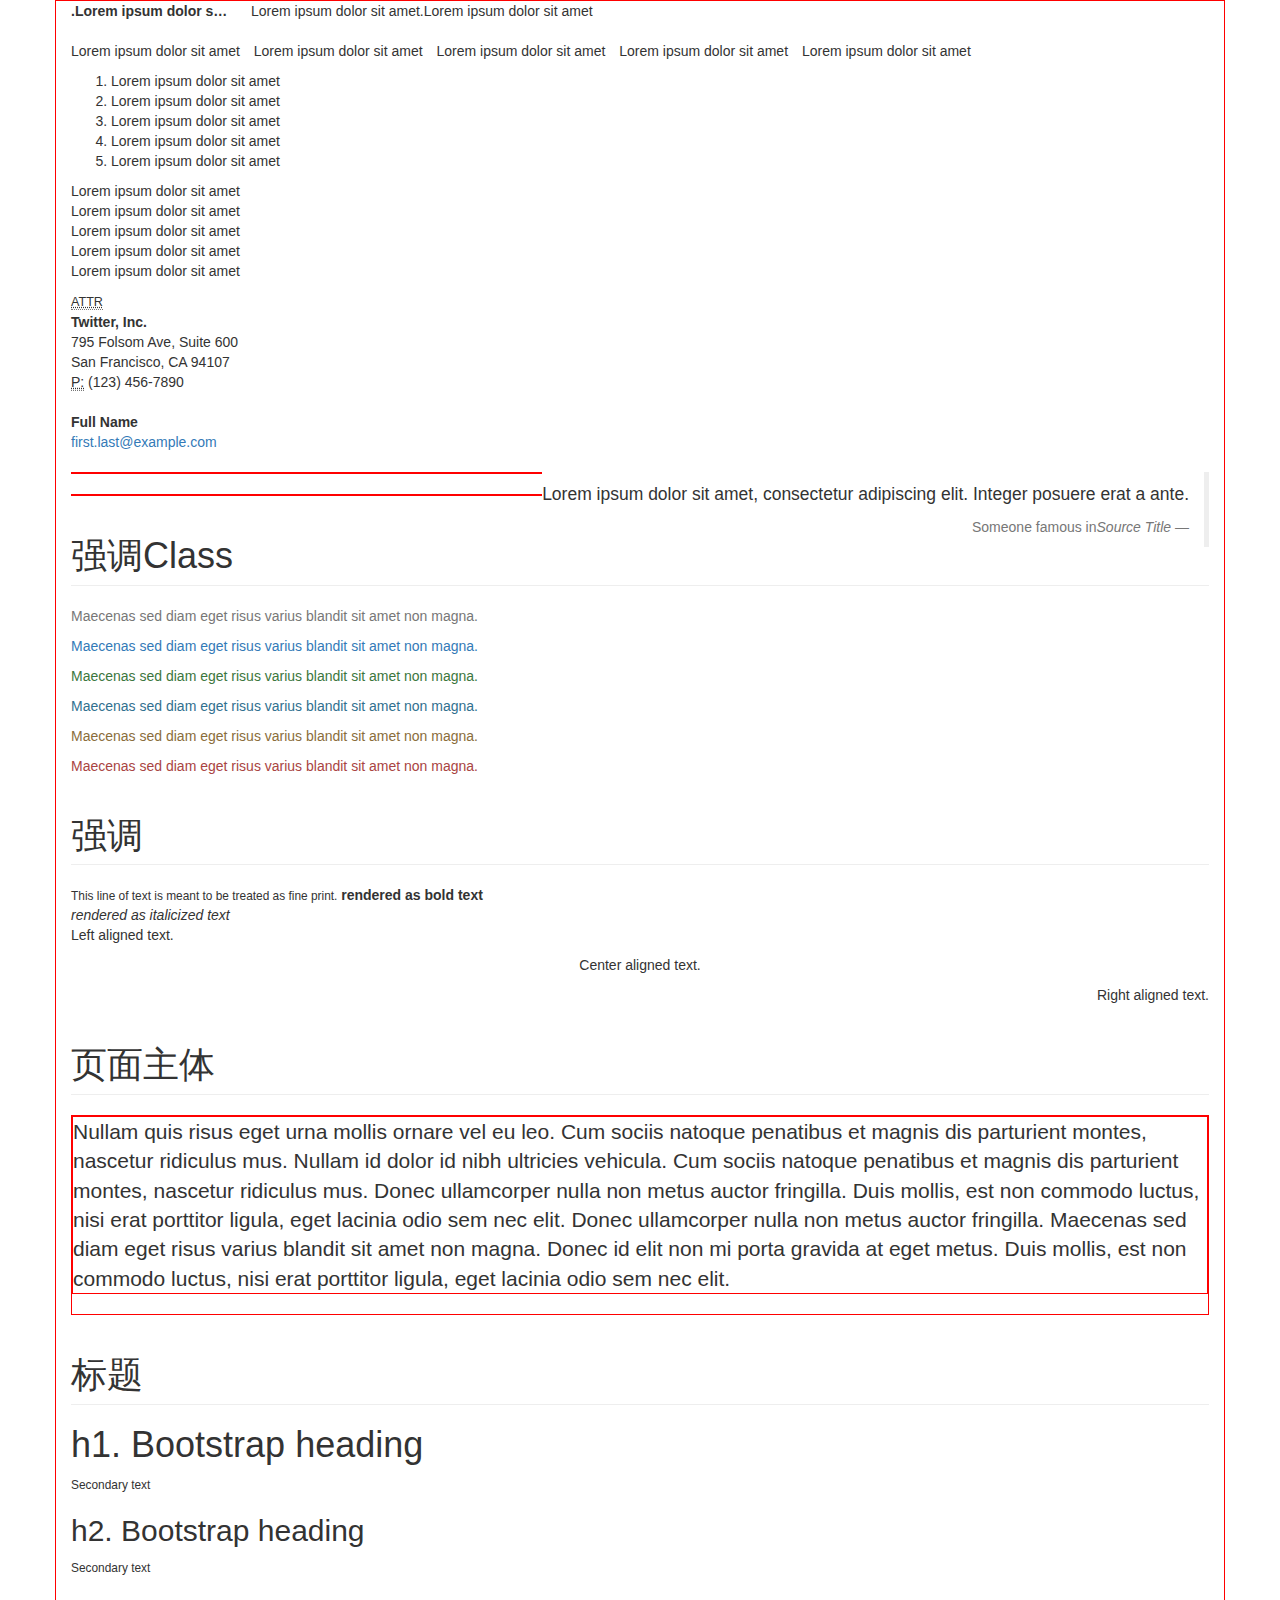
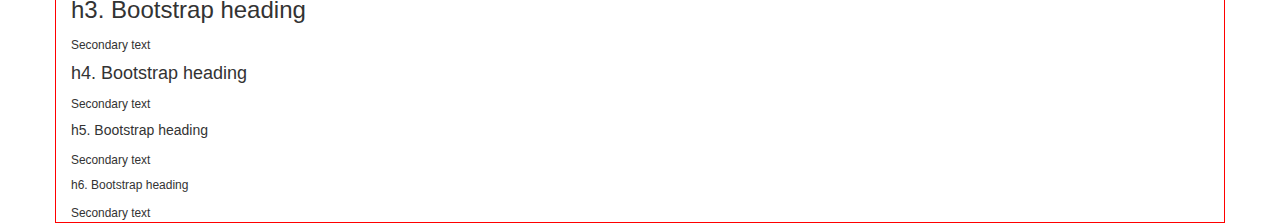
<file: BsOrH5/BootStrap/aehyok/BootStrap3.4.html>
﻿<!DOCTYPE html>

<html lang="en" xmlns="http://www.w3.org/1999/xhtml">
    <head>
        <meta charset="utf-8" />
        <meta name="viewport" content="width=device-width,initital-scale=1.0"/>
        <title></title>
        <link href="../BootJC/Content/bootstrap.min.css" rel="stylesheet" media="screen"/>
        <!--[if lt IE 9]>
            <script src="https://oss.maxcdn.com/libs/html5shiv/3.7.0/html5shiv.js"></script>
            <script src="https://oss.maxcdn.com/libs/respond.js/1.3.0/respond.min.js"></script>
        <![endif]-->
        <style type="text/css">
            .csdiv {
                border: 1px solid red;
            }
             
        </style>
    </head>
    <body>
        <div class="container csdiv">
            <dl class="dl-horizontal">
      <dt>.Lorem ipsum dolor sit amet</dt>
      <dd>Lorem ipsum dolor sit amet.Lorem ipsum dolor sit amet</dd>
    </dl>

            <ul class="list-inline">
                <li>Lorem ipsum dolor sit amet</li>
                <li>Lorem ipsum dolor sit amet</li>
                <li>Lorem ipsum dolor sit amet</li>
                <li>Lorem ipsum dolor sit amet</li>
                <li>Lorem ipsum dolor sit amet</li>
            </ul>

            <ol>
                <li>Lorem ipsum dolor sit amet</li>
                <li>Lorem ipsum dolor sit amet</li>
                <li>Lorem ipsum dolor sit amet</li>
                <li>Lorem ipsum dolor sit amet</li>
                <li>Lorem ipsum dolor sit amet</li>
            </ol>
            <ul class="list-unstyled">
                <li>Lorem ipsum dolor sit amet</li>
                <li>Lorem ipsum dolor sit amet</li>
                <li>Lorem ipsum dolor sit amet</li>
                <li>Lorem ipsum dolor sit amet</li>
                <li>Lorem ipsum dolor sit amet</li>
            </ul>

            <abbr title="attribute" class="initialism">attr</abbr>
            <address>
                <strong>Twitter, Inc.</strong><br/>
                795 Folsom Ave, Suite 600<br/>
                San Francisco, CA 94107<br/>
                <abbr title="Phone">P:</abbr> (123) 456-7890
            </address>
            <address>
                <strong>Full Name</strong><br/>
                <a href="mailto:934532778@qq.com">first.last@example.com</a>
            </address>
            <blockquote class="pull-right">
                <p>Lorem ipsum dolor sit amet, consectetur adipiscing elit. Integer posuere erat a ante.</p>
                <small>Someone famous in<cite title="Source Title">Source Title</cite></small>
            </blockquote>
              
            <hr class="csdiv"/><hr class="csdiv" />
            <h1 class="page-header">强调Class</h1>
            <p class="text-muted">Maecenas sed diam eget risus varius blandit sit amet non magna.</p>
            <p class="text-primary">Maecenas sed diam eget risus varius blandit sit amet non magna.</p>
            <p class="text-success">Maecenas sed diam eget risus varius blandit sit amet non magna.</p>
            <p class="text-info">Maecenas sed diam eget risus varius blandit sit amet non magna.</p>
            <p class="text-warning">Maecenas sed diam eget risus varius blandit sit amet non magna.</p>
            <p class="text-danger">Maecenas sed diam eget risus varius blandit sit amet non magna.</p>

            <h1 class="page-header">强调</h1>
            <small>This line of text is meant to be treated as fine print.</small>
            <strong>rendered as bold text</strong><br/>
            <em>rendered as italicized text</em><br/>
            <p class="text-left">Left aligned text.</p>
            <p class="text-center">Center aligned text.</p>
            <p class="text-right">Right aligned text.</p>
            <h1 class="page-header">页面主体</h1>
            <div class="csdiv">
                <p class="csdiv lead">
                    Nullam quis risus eget urna mollis ornare vel eu leo. Cum sociis natoque penatibus et magnis dis parturient montes, nascetur ridiculus mus. Nullam id dolor id nibh ultricies vehicula.
                    Cum sociis natoque penatibus et magnis dis parturient montes, nascetur ridiculus mus. Donec ullamcorper nulla non metus auctor fringilla. Duis mollis, est non commodo luctus, nisi erat porttitor ligula, eget lacinia odio sem nec elit. Donec ullamcorper nulla non metus auctor fringilla.
                    Maecenas sed diam eget risus varius blandit sit amet non magna. Donec id elit non mi porta gravida at eget metus. Duis mollis, est non commodo luctus, nisi erat porttitor ligula, eget lacinia odio sem nec elit.
                </p>
            </div>
            <h1 class="page-header">标题</h1>
            <h1>h1. Bootstrap heading</h1><small>Secondary text</small>
            <h2>h2. Bootstrap heading</h2><small>Secondary text</small>
            <h3>h3. Bootstrap heading</h3><small>Secondary text</small>
            <h4>h4. Bootstrap heading</h4><small>Secondary text</small>
            <h5>h5. Bootstrap heading</h5><small>Secondary text</small>
            <h6>h6. Bootstrap heading</h6><small>Secondary text</small>
        </div>
        
        

        <script src="../BootJC/Scripts/jquery-1.9.1.min.js"></script>
        <script src="../BootJC/Scripts/bootstrap.min.js"></script>
    </body>
</html>
</file>
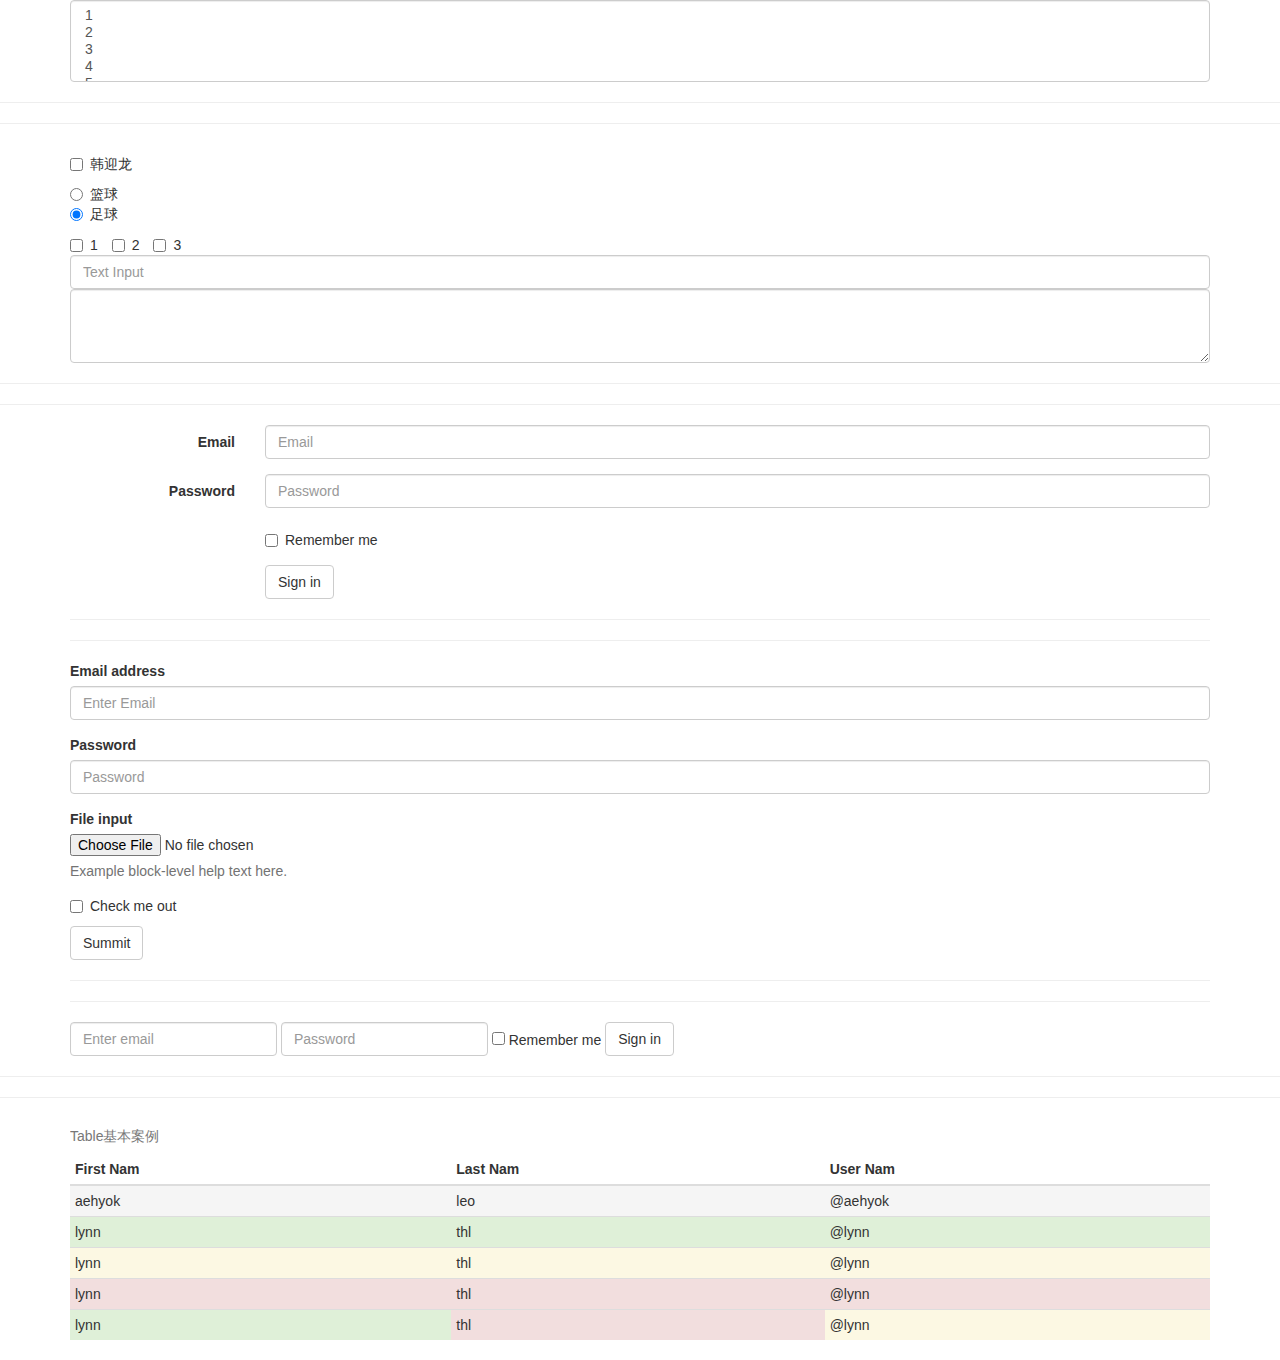
<file: BsOrH5/BootStrap/aehyok/BootStrap3.5-6.html>
﻿<!DOCTYPE html>

<html lang="en" xmlns="http://www.w3.org/1999/xhtml">
    <head>
        <meta charset="utf-8" />
        <meta name="viewport" content="width=device-width,initital-scale=1.0"/>
        <title></title>
        <link href="../BootJC/Content/bootstrap.min.css" rel="stylesheet" media="screen"/>
        <!--[if lt IE 9]>
            <script src="https://oss.maxcdn.com/libs/html5shiv/3.7.0/html5shiv.js"></script>
            <script src="https://oss.maxcdn.com/libs/respond.js/1.3.0/respond.min.js"></script>
        <![endif]-->
    </head>
    <body>
        <div class="container">
            <select multiple="" class="form-control">
                <option>1</option>
                <option>2</option>
                <option>3</option>
                <option>4</option>
                <option>5</option>
            </select>
        </div>
        <hr/><hr/>
        <div class="container">
            <div class="checkbox">
                <label>
                    <input type="checkbox" value=""/>韩迎龙
                </label>
            </div>
            <div class="radio">
                <label>
                    <input type="radio" name="optionsRadios" id="optionsRadios1" value="option1" checked="" />篮球<br/>
                    <input type="radio" name="optionsRadios" id="optionsRadios2" value="option2" checked="" />足球
                </label>
            </div>
            <div>
                <label class="checkbox-inline">
                    <input type="checkbox" id="inlineCheckbox1" value="option1"/> 1
                </label>
                <label class="checkbox-inline">
                    <input type="checkbox" id="inlineCheckbox2" value="option2"/> 2
                </label>
                <label class="checkbox-inline">
                    <input type="checkbox" id="inlineCheckbox3" value="option3"/> 3
                </label>
            </div>
            <input type="text" class="form-control" placeholder="Text Input"/>
            <textarea class="form-control" rows="3"></textarea>
        </div>
        <hr/><hr/>
        <div class="container">
            <form class="form-horizontal" role="form">
                <div class="form-group">
                    <label for="inputEmail3" class="col-sm-2 control-label">Email</label>
                    <div class="col-sm-10">
                        <input type="email" class="form-control" id="inputEmail3" placeholder="Email"/>
                    </div>
                </div>
                <div class="form-group">
                    <label for="inputPassword3" class="col-sm-2 control-label">Password</label>
                    <div class="col-sm-10">
                        <input type="password" class="form-control" id="inputPassword3" placeholder="Password"/>
                    </div>
                </div>
                <div class="form-group">
                    <div class="col-sm-offset-2 col-sm-10">
                        <div class="checkbox">
                            <label>
                                <input type="checkbox"/> Remember me
                            </label>
                        </div>
                    </div>
                </div>
                <div class="form-group">
                    <div class="col-sm-offset-2 col-sm-10">
                        <button type="submit" class="btn btn-default">Sign in</button>
                    </div>
                </div>
            </form>
            <hr/><hr/>
            <form role="form">
                <div class="form-group">
                    <label for="exampleInputEmail1">Email address</label>
                    <input type="email" class="form-control" id="exampleInputEmail1" placeholder="Enter Email" />
                </div>
                <div class="form-group">
                    <label for="exampleInputPassword1">Password</label>
                    <input type="password" class="form-control" id="exampleInputPassword1" placeholder="Password"/>
                </div>
                <div class="form-group">
                    <label for="exampleInputFile">File input</label>
                    <input type="file" id="exampleInputFile"/>
                    <p class="help-block">Example block-level help text here.</p>
                </div>
                <div class="checkbox">
                    <label>
                        <input type="checkbox"/> Check me out
                    </label>
                </div>
                <button type="submit" class="btn btn-default">Summit</button>
            </form>
            <hr/><hr/>
            <form class="form-inline" role="form">
                <div class="form-group">
                    <label class="sr-only" for="exampleInputEmail2">Email address</label>
                    <input type="email" class="form-control" id="exampleInputEmail2" placeholder="Enter email"/>
                </div>
                <div class="form-group">
                    <label class="sr-only" for="exampleInputPassword2">Password</label>
                    <input type="password" class="form-control" id="exampleInputPassword2" placeholder="Password"/>
                </div>
                <div class="checkbox">
                    <label>
                        <input type="checkbox"/> Remember me
                    </label>
                </div>
                <button type="submit" class="btn btn-default">Sign in</button>
            </form>
        </div>
        <hr/><hr/>
        <div class="container">
            <div class="table-responsive">
                <table class="table table-condensed">
                    <caption>Table基本案例</caption>
                    <thead>
                        <tr>
                            <th>First Nam</th>
                            <th>Last Nam</th>
                            <th>User Nam</th>
                        </tr>
                    </thead>
                    <tbody>  
                        <tr class="active">  
                            <td>aehyok</td>  
                            <td>leo</td> 
                            <td>@aehyok</td>  
                        </tr>
                        <tr class="success">  
                            <td>lynn</td>  
                            <td>thl</td> 
                            <td>@lynn</td>  
                        </tr>
                        <tr class="warning">  
                            <td>lynn</td>  
                            <td>thl</td> 
                            <td>@lynn</td>  
                        </tr>
                        <tr class="danger">  
                            <td>lynn</td>  
                            <td>thl</td> 
                            <td>@lynn</td>  
                        </tr>
                        <tr>  
                            <td class="success">lynn</td>  
                            <td class="danger">thl</td> 
                            <td class="warning">@lynn</td>  
                        </tr>
                    </tbody>  
                </table>
            </div>
        </div>
        <script src="../BootJC/Scripts/jquery-1.9.1.min.js"></script>
        <script src="../BootJC/Scripts/bootstrap.min.js"></script>
    </body>
</html>
</file>
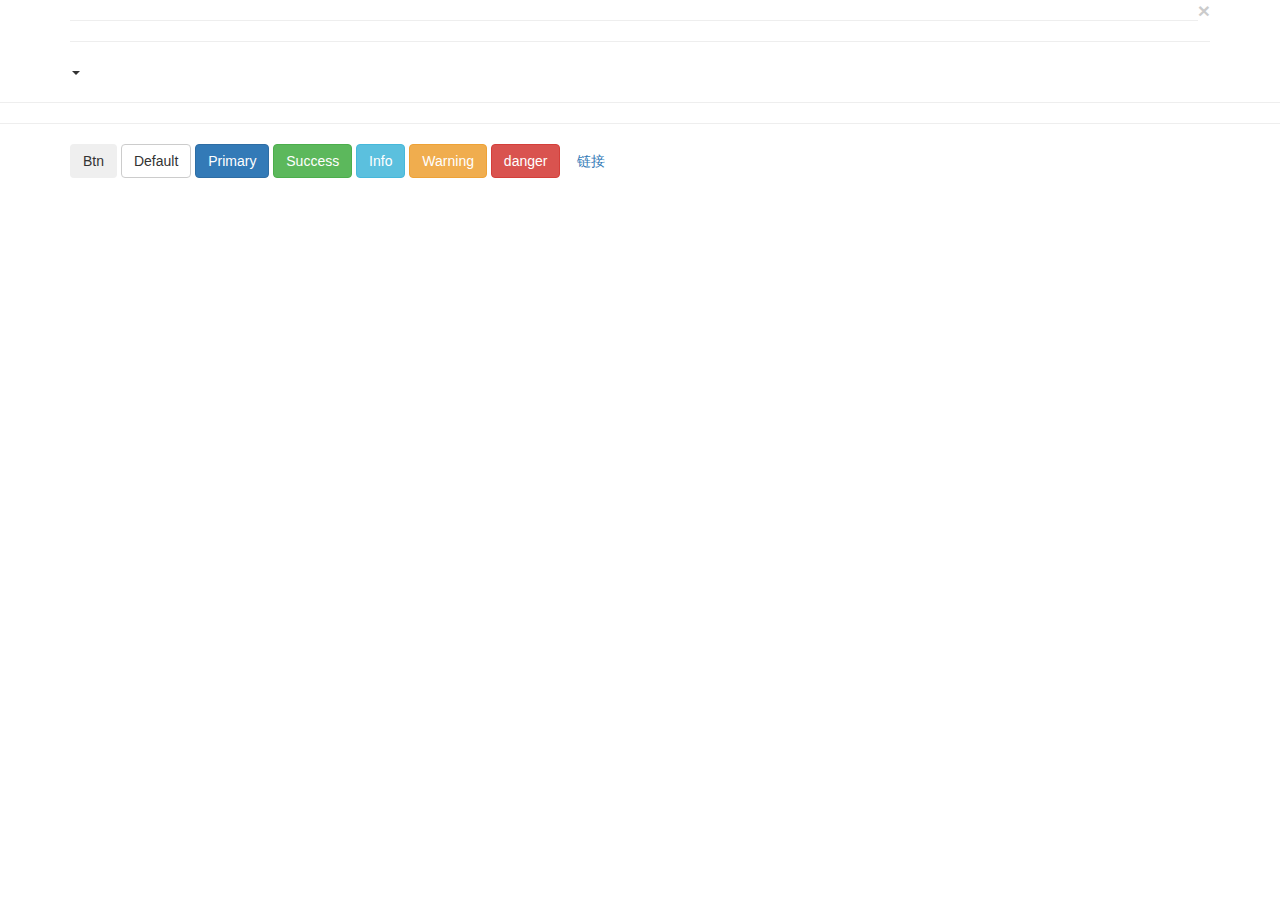
<file: BsOrH5/BootStrap/aehyok/BootStrap3.7-8-9.html>
﻿<!DOCTYPE html>

<html lang="en" xmlns="http://www.w3.org/1999/xhtml">
    <head>
        <meta charset="utf-8" />
        <meta name="viewport" content="width=device-width,initital-scale=1.0"/>
        <title></title>
        <link href="../BootJC/Content/bootstrap.min.css" rel="stylesheet" media="screen"/>
        <!--[if lt IE 9]>
            <script src="https://oss.maxcdn.com/libs/html5shiv/3.7.0/html5shiv.js"></script>
            <script src="https://oss.maxcdn.com/libs/respond.js/1.3.0/respond.min.js"></script>
        <![endif]-->
    </head>
    <body>
        <div class="container">
            <button type="button" class="close"aria-invalid="true">&times;</button>
            <hr/><hr/>
            <span class="caret"></span>
        </div>
        <hr/><hr/>
        <div class="container">
            <button type="button" class="btn">Btn</button>
            <button type="button" class="btn btn-default">Default</button>
            <button type="button" class="btn btn-primary">Primary</button>
            <button type="button" class="btn btn-success">Success</button>
            <button type="button" class="btn btn-info">Info</button>
            <button type="button" class="btn btn-warning">Warning</button>
            <button type="button" class="btn btn-danger">danger</button>
            <button type="button" class="btn btn-link">链接</button>
        </div>
        <script src="../BootJC/Scripts/jquery-1.9.1.min.js"></script>
        <script src="../BootJC/Scripts/bootstrap.min.js"></script>
    </body>
</html>
</file>
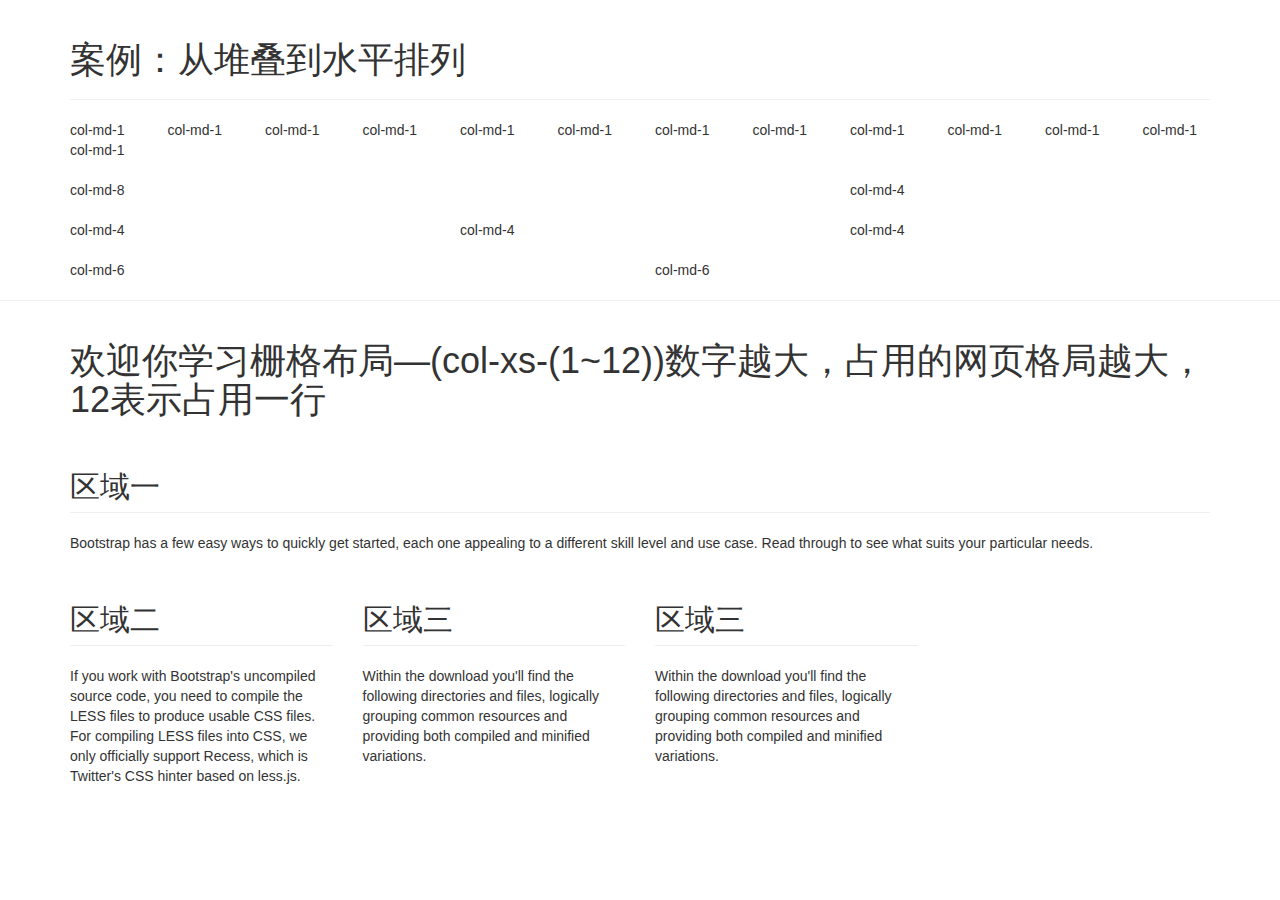
<file: BsOrH5/BootStrap/aehyok/layout.html>
﻿<!DOCTYPE html>

<html lang="en" xmlns="http://www.w3.org/1999/xhtml">
    <head>
        <meta charset="utf-8" />
        <meta name="viewport" content="width=device-width,initital-scale=1.0"/>
        <title></title>
        <link href="../BootJC/Content/bootstrap.min.css" rel="stylesheet" media="screen"/>
        <!--[if lt IE 9]>
            <script src="https://oss.maxcdn.com/libs/html5shiv/3.7.0/html5shiv.js"></script>
            <script src="https://oss.maxcdn.com/libs/respond.js/1.3.0/respond.min.js"></script>
        <![endif]-->
    </head>
    <body>
        <div class="container">
            <div class="page-header">
                <h1>案例：从堆叠到水平排列</h1>
            </div>
            <div class="row">
                <div class="col-md-1">col-md-1</div>
                <div class="col-md-1">col-md-1</div>
                <div class="col-md-1">col-md-1</div>
                <div class="col-md-1">col-md-1</div>
                <div class="col-md-1">col-md-1</div>
                <div class="col-md-1">col-md-1</div>
                <div class="col-md-1">col-md-1</div>
                <div class="col-md-1">col-md-1</div>
                <div class="col-md-1">col-md-1</div>
                <div class="col-md-1">col-md-1</div>
                <div class="col-md-1">col-md-1</div>
                <div class="col-md-1">col-md-1</div>
                <div class="col-md-1">col-md-1</div>
            </div>
            <h1></h1>
            <div class="row">
                <div class="col-md-8">col-md-8</div>
                <div class="col-md-4">col-md-4</div>
            </div>
            <h1></h1>
            <div class="row">
                <div class="col-md-4">col-md-4</div>
                <div class="col-md-4">col-md-4</div>
                <div class="col-md-4">col-md-4</div>
            </div>
            <h1></h1>
            <div class="row">
                <div class="col-md-6">col-md-6</div>
                <div class="col-md-6">col-md-6</div>
            </div>
        </div>
        
        <hr/>
        <div class="container">
            <h1>欢迎你学习栅格布局—(col-xs-(1~12))数字越大，占用的网页格局越大，12表示占用一行</h1>
            
            <div class="row">
                <div class="col-xs-12">
                    <h2 class="page-header">区域一</h2>   
                    <p>Bootstrap has a few easy ways to quickly get started, each one appealing to 
                        a different skill level and use case. Read through to see what suits your
                        particular needs.</p>
                </div>
                <div class="col-xs-3">
                    <h2 class="page-header">区域二</h2>  
                    <p>If you work with Bootstrap's uncompiled source code, you need to compile the
                        LESS files to produce usable CSS files. For compiling LESS files into CSS,
                        we only officially support Recess, which is Twitter's CSS hinter based on 
                        less.js.</p>
                </div>
                <div class="col-xs-3">        
                    <h2 class="page-header">区域三</h2>
                    <p>Within the download you'll find the following directories and files, logically
                        grouping common resources and providing both compiled and minified 
                        variations.</p>  
                </div>
                <div class="col-xs-3">        
                    <h2 class="page-header">区域三</h2>
                    <p>Within the download you'll find the following directories and files, logically
                        grouping common resources and providing both compiled and minified 
                        variations.</p>  
                </div>
            </div>
        </div>
        <script src="../BootJC/Scripts/jquery-1.9.1.min.js"></script>
        <script src="../BootJC/Scripts/bootstrap.min.js"></script>
    </body>
</html>
</file>
<file: stylesheets/stylesheet.css>
* {
  box-sizing: border-box; }

body {
  padding: 0;
  margin: 0;
  font-family: "Open Sans", "Helvetica Neue", Helvetica, Arial, sans-serif;
  font-size: 16px;
  line-height: 1.5;
  color: #606c71; }

a {
  color: #1e6bb8;
  text-decoration: none; }
  a:hover {
    text-decoration: underline; }

.btn {
  display: inline-block;
  margin-bottom: 1rem;
  color: rgba(255, 255, 255, 0.7);
  background-color: rgba(255, 255, 255, 0.08);
  border-color: rgba(255, 255, 255, 0.2);
  border-style: solid;
  border-width: 1px;
  border-radius: 0.3rem;
  transition: color 0.2s, background-color 0.2s, border-color 0.2s; }
  .btn + .btn {
    margin-left: 1rem; }

.btn:hover {
  color: rgba(255, 255, 255, 0.8);
  text-decoration: none;
  background-color: rgba(255, 255, 255, 0.2);
  border-color: rgba(255, 255, 255, 0.3); }

@media screen and (min-width: 64em) {
  .btn {
    padding: 0.75rem 1rem; } }

@media screen and (min-width: 42em) and (max-width: 64em) {
  .btn {
    padding: 0.6rem 0.9rem;
    font-size: 0.9rem; } }

@media screen and (max-width: 42em) {
  .btn {
    display: block;
    width: 100%;
    padding: 0.75rem;
    font-size: 0.9rem; }
    .btn + .btn {
      margin-top: 1rem;
      margin-left: 0; } }

.page-header {
  color: #fff;
  text-align: center;
  background-color: #159957;
  background-image: linear-gradient(120deg, #155799, #159957); }

@media screen and (min-width: 64em) {
  .page-header {
    padding: 5rem 6rem; } }

@media screen and (min-width: 42em) and (max-width: 64em) {
  .page-header {
    padding: 3rem 4rem; } }

@media screen and (max-width: 42em) {
  .page-header {
    padding: 2rem 1rem; } }

.project-name {
  margin-top: 0;
  margin-bottom: 0.1rem; }

@media screen and (min-width: 64em) {
  .project-name {
    font-size: 3.25rem; } }

@media screen and (min-width: 42em) and (max-width: 64em) {
  .project-name {
    font-size: 2.25rem; } }

@media screen and (max-width: 42em) {
  .project-name {
    font-size: 1.75rem; } }

.project-tagline {
  margin-bottom: 2rem;
  font-weight: normal;
  opacity: 0.7; }

@media screen and (min-width: 64em) {
  .project-tagline {
    font-size: 1.25rem; } }

@media screen and (min-width: 42em) and (max-width: 64em) {
  .project-tagline {
    font-size: 1.15rem; } }

@media screen and (max-width: 42em) {
  .project-tagline {
    font-size: 1rem; } }

.main-content :first-child {
  margin-top: 0; }
.main-content img {
  max-width: 100%; }
.main-content h1, .main-content h2, .main-content h3, .main-content h4, .main-content h5, .main-content h6 {
  margin-top: 2rem;
  margin-bottom: 1rem;
  font-weight: normal;
  color: #159957; }
.main-content p {
  margin-bottom: 1em; }
.main-content code {
  padding: 2px 4px;
  font-family: Consolas, "Liberation Mono", Menlo, Courier, monospace;
  font-size: 0.9rem;
  color: #383e41;
  background-color: #f3f6fa;
  border-radius: 0.3rem; }
.main-content pre {
  padding: 0.8rem;
  margin-top: 0;
  margin-bottom: 1rem;
  font: 1rem Consolas, "Liberation Mono", Menlo, Courier, monospace;
  color: #567482;
  word-wrap: normal;
  background-color: #f3f6fa;
  border: solid 1px #dce6f0;
  border-radius: 0.3rem; }
  .main-content pre > code {
    padding: 0;
    margin: 0;
    font-size: 0.9rem;
    color: #567482;
    word-break: normal;
    white-space: pre;
    background: transparent;
    border: 0; }
.main-content .highlight {
  margin-bottom: 1rem; }
  .main-content .highlight pre {
    margin-bottom: 0;
    word-break: normal; }
.main-content .highlight pre, .main-content pre {
  padding: 0.8rem;
  overflow: auto;
  font-size: 0.9rem;
  line-height: 1.45;
  border-radius: 0.3rem; }
.main-content pre code, .main-content pre tt {
  display: inline;
  max-width: initial;
  padding: 0;
  margin: 0;
  overflow: initial;
  line-height: inherit;
  word-wrap: normal;
  background-color: transparent;
  border: 0; }
  .main-content pre code:before, .main-content pre code:after, .main-content pre tt:before, .main-content pre tt:after {
    content: normal; }
.main-content ul, .main-content ol {
  margin-top: 0; }
.main-content blockquote {
  padding: 0 1rem;
  margin-left: 0;
  color: #819198;
  border-left: 0.3rem solid #dce6f0; }
  .main-content blockquote > :first-child {
    margin-top: 0; }
  .main-content blockquote > :last-child {
    margin-bottom: 0; }
.main-content table {
  display: block;
  width: 100%;
  overflow: auto;
  word-break: normal;
  word-break: keep-all; }
  .main-content table th {
    font-weight: bold; }
  .main-content table th, .main-content table td {
    padding: 0.5rem 1rem;
    border: 1px solid #e9ebec; }
.main-content dl {
  padding: 0; }
  .main-content dl dt {
    padding: 0;
    margin-top: 1rem;
    font-size: 1rem;
    font-weight: bold; }
  .main-content dl dd {
    padding: 0;
    margin-bottom: 1rem; }
.main-content hr {
  height: 2px;
  padding: 0;
  margin: 1rem 0;
  background-color: #eff0f1;
  border: 0; }

@media screen and (min-width: 64em) {
  .main-content {
    max-width: 64rem;
    padding: 2rem 6rem;
    margin: 0 auto;
    font-size: 1.1rem; } }

@media screen and (min-width: 42em) and (max-width: 64em) {
  .main-content {
    padding: 2rem 4rem;
    font-size: 1.1rem; } }

@media screen and (max-width: 42em) {
  .main-content {
    padding: 2rem 1rem;
    font-size: 1rem; } }

.site-footer {
  padding-top: 2rem;
  margin-top: 2rem;
  border-top: solid 1px #eff0f1; }

.site-footer-owner {
  display: block;
  font-weight: bold; }

.site-footer-credits {
  color: #819198; }

@media screen and (min-width: 64em) {
  .site-footer {
    font-size: 1rem; } }

@media screen and (min-width: 42em) and (max-width: 64em) {
  .site-footer {
    font-size: 1rem; } }

@media screen and (max-width: 42em) {
  .site-footer {
    font-size: 0.9rem; } }
</file>
<file: stylesheets/github-light.css>
/*
The MIT License (MIT)

Copyright (c) 2016 GitHub, Inc.

Permission is hereby granted, free of charge, to any person obtaining a copy
of this software and associated documentation files (the "Software"), to deal
in the Software without restriction, including without limitation the rights
to use, copy, modify, merge, publish, distribute, sublicense, and/or sell
copies of the Software, and to permit persons to whom the Software is
furnished to do so, subject to the following conditions:

The above copyright notice and this permission notice shall be included in all
copies or substantial portions of the Software.

THE SOFTWARE IS PROVIDED "AS IS", WITHOUT WARRANTY OF ANY KIND, EXPRESS OR
IMPLIED, INCLUDING BUT NOT LIMITED TO THE WARRANTIES OF MERCHANTABILITY,
FITNESS FOR A PARTICULAR PURPOSE AND NONINFRINGEMENT. IN NO EVENT SHALL THE
AUTHORS OR COPYRIGHT HOLDERS BE LIABLE FOR ANY CLAIM, DAMAGES OR OTHER
LIABILITY, WHETHER IN AN ACTION OF CONTRACT, TORT OR OTHERWISE, ARISING FROM,
OUT OF OR IN CONNECTION WITH THE SOFTWARE OR THE USE OR OTHER DEALINGS IN THE
SOFTWARE.

*/

.pl-c /* comment */ {
  color: #969896;
}

.pl-c1 /* constant, variable.other.constant, support, meta.property-name, support.constant, support.variable, meta.module-reference, markup.raw, meta.diff.header */,
.pl-s .pl-v /* string variable */ {
  color: #0086b3;
}

.pl-e /* entity */,
.pl-en /* entity.name */ {
  color: #795da3;
}

.pl-smi /* variable.parameter.function, storage.modifier.package, storage.modifier.import, storage.type.java, variable.other */,
.pl-s .pl-s1 /* string source */ {
  color: #333;
}

.pl-ent /* entity.name.tag */ {
  color: #63a35c;
}

.pl-k /* keyword, storage, storage.type */ {
  color: #a71d5d;
}

.pl-s /* string */,
.pl-pds /* punctuation.definition.string, string.regexp.character-class */,
.pl-s .pl-pse .pl-s1 /* string punctuation.section.embedded source */,
.pl-sr /* string.regexp */,
.pl-sr .pl-cce /* string.regexp constant.character.escape */,
.pl-sr .pl-sre /* string.regexp source.ruby.embedded */,
.pl-sr .pl-sra /* string.regexp string.regexp.arbitrary-repitition */ {
  color: #183691;
}

.pl-v /* variable */ {
  color: #ed6a43;
}

.pl-id /* invalid.deprecated */ {
  color: #b52a1d;
}

.pl-ii /* invalid.illegal */ {
  color: #f8f8f8;
  background-color: #b52a1d;
}

.pl-sr .pl-cce /* string.regexp constant.character.escape */ {
  font-weight: bold;
  color: #63a35c;
}

.pl-ml /* markup.list */ {
  color: #693a17;
}

.pl-mh /* markup.heading */,
.pl-mh .pl-en /* markup.heading entity.name */,
.pl-ms /* meta.separator */ {
  font-weight: bold;
  color: #1d3e81;
}

.pl-mq /* markup.quote */ {
  color: #008080;
}

.pl-mi /* markup.italic */ {
  font-style: italic;
  color: #333;
}

.pl-mb /* markup.bold */ {
  font-weight: bold;
  color: #333;
}

.pl-md /* markup.deleted, meta.diff.header.from-file */ {
  color: #bd2c00;
  background-color: #ffecec;
}

.pl-mi1 /* markup.inserted, meta.diff.header.to-file */ {
  color: #55a532;
  background-color: #eaffea;
}

.pl-mdr /* meta.diff.range */ {
  font-weight: bold;
  color: #795da3;
}

.pl-mo /* meta.output */ {
  color: #1d3e81;
}
</file>
